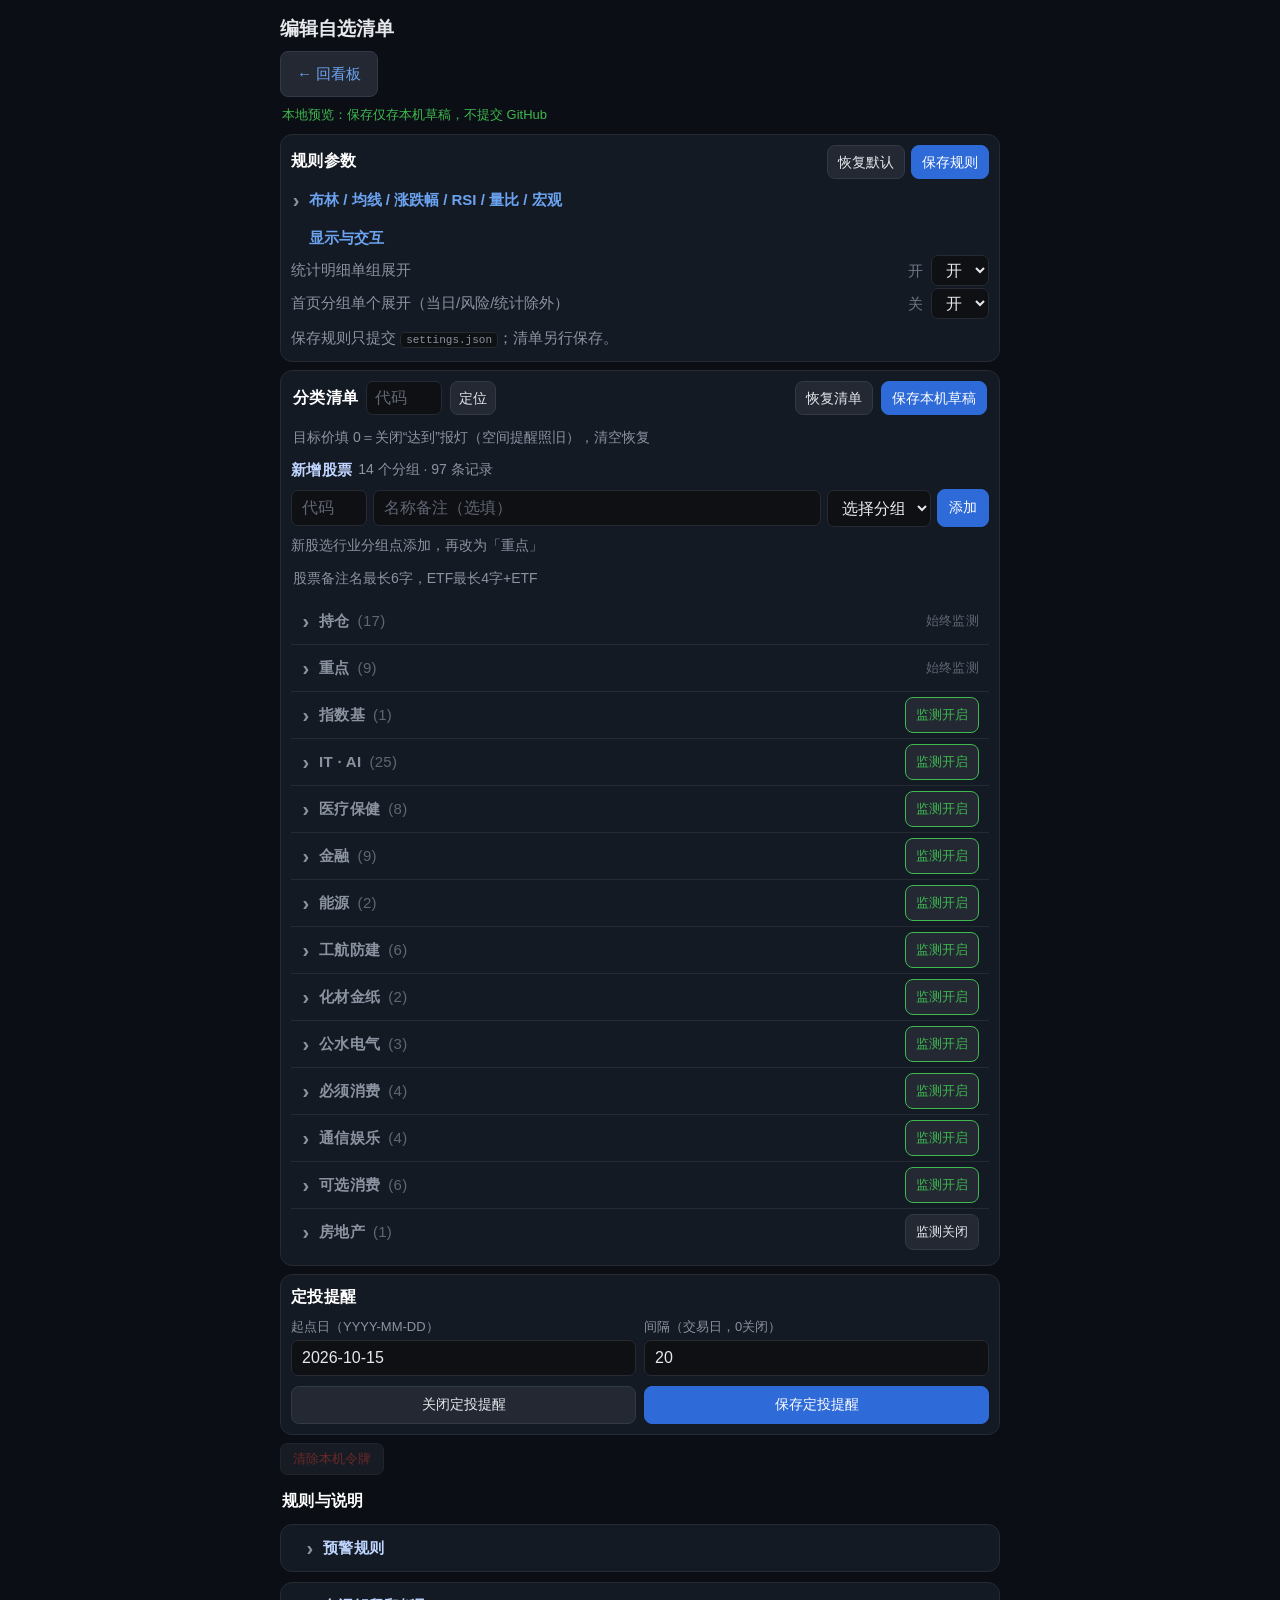
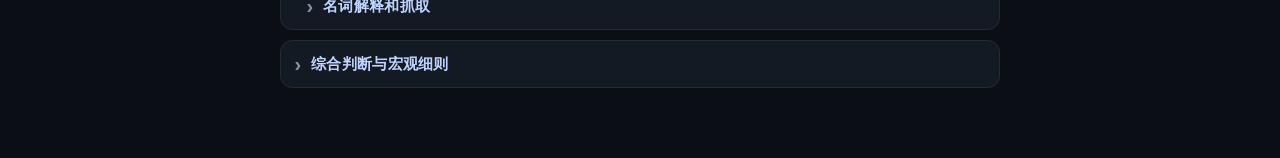
<file: edit.html>
<!DOCTYPE html>
<html lang="zh-CN">
<head>
<meta charset="utf-8">
<meta name="viewport" content="width=device-width,initial-scale=1,viewport-fit=cover">
<meta name="apple-mobile-web-app-capable" content="yes">
<meta name="theme-color" content="#0f1115">
<link rel="icon" type="image/png" sizes="32x32" href="./icons/favicon-32.png?v=3">
<link rel="icon" type="image/png" sizes="192x192" href="./icons/icon-192.png?v=3">
<link rel="apple-touch-icon" href="./icons/apple-touch-icon-180.png?v=3">
<link rel="manifest" href="./manifest.webmanifest">
<title>编辑清单 · NIX-Matrix</title>
<style>
:root{
  --bg:#0f1115; --card:#171a21; --line:#252a33; --text:#e6e8ec; --dim:#8b93a1;
  --green:#3fb950; --yellow:#d29922; --red:#f85149; --blue:#2f6bd8;
  --up:#3fb950; --down:#f85149; --purple:#b084ff; --target-high:#dc62b8;
}
*{box-sizing:border-box;-webkit-tap-highlight-color:transparent}
body{margin:0;background:var(--bg);color:var(--text);
  font:15px/1.55 -apple-system,BlinkMacSystemFont,"PingFang SC","Segoe UI",sans-serif;
  padding:env(safe-area-inset-top) 14px 60px}
.wrap{max-width:720px;margin:0 auto}
h1{font-size:19px;margin:14px 0 4px;font-weight:600}
.sub{color:var(--dim);font-size:12.5px;margin-bottom:4px;line-height:1.7}
.sub a{color:#6ba3f0;text-decoration:none}
/* 「← 回看板」原来只是一行 12px 的普通链接，手机上点不到。单独放大成一颗和页面按钮同高
   （约 37px）的可点块：字号 12→15px、加内边距，配色沿用 .sub 的链接蓝，不改文案和跳转。 */
/* 顶栏：「← 回看板」 */
.top-bar{display:flex;align-items:center;gap:8px;margin:8px 0 8px}
.sub a.back-board{display:inline-block;margin-top:0;padding:9px 16px;font-size:15px;
  background:#232833;border:1px solid #333a47;border-radius:8px}
.sub a.back-board:hover{background:#2b303c}
.card{background:var(--card);border:1px solid var(--line);border-radius:12px;
  padding:10px;margin-bottom:8px}
/* 区块标题（分类清单/规则参数/定投提醒/新增股票/规则与说明）统一：16px 白字加粗 */
h2{font-size:16px;color:#fff;font-weight:600;margin:0 0 8px;letter-spacing:.3px}
h2 span{color:#5f6672;font-weight:400}
input,select{padding:8px 10px;font-size:16px;background:#0e1014;color:var(--text);
  border:1px solid var(--line);border-radius:7px;outline:none;font-family:inherit}
input:focus,select:focus{border-color:#3d6ec4}
input[aria-invalid="true"]{border-color:var(--red)}
input::placeholder{color:#5f6672}
button{padding:9px 16px;font-size:14px;color:var(--text);background:#232833;
  border:1px solid #333a47;border-radius:8px;cursor:pointer;font-family:inherit}
button:hover{background:#2b303c}
button.primary{background:var(--blue);border-color:var(--blue);color:#fff}
button.primary:hover{background:#3a78e6}
button:disabled{opacity:.5;cursor:not-allowed}
button.danger{color:var(--red)}
.row{display:flex;gap:6px;align-items:center;flex-wrap:wrap;margin-bottom:5px}
.sym{width:104px;font-family:ui-monospace,Menlo,monospace;font-size:13px;
  padding:8px 8px;background:#0e1014;border:1px solid var(--line);border-radius:7px;
  color:#9fd3ff;overflow:hidden;text-overflow:ellipsis;white-space:nowrap}
.row input.n{flex:1;min-width:110px}
.row input.t{width:88px}
.del{padding:7px 11px;font-size:13px;color:var(--red);background:#2a1d20;
  border:1px solid #48292c;border-radius:7px}
.del:hover{background:#3a2528}
/* 2026-10-30 统一：折叠标题一律 15px、写死 46px（box-sizing 含边框），三处折叠框同高。
   「监测开关」按钮 min-height 36px 在 46px 里居中；组名 nowrap + 省略号兜底。 */
.edit-group>summary{color:var(--text);font-size:15px;list-style:none;display:flex;gap:8px;align-items:center}
.edit-group>summary::-webkit-details-marker{display:none}
.edit-group>summary{flex-wrap:wrap}
.monitor-toggle{margin-left:auto;font-size:13px;padding:8px 10px;min-height:36px;touch-action:manipulation}
.monitor-toggle[aria-checked="true"]{color:var(--green);border-color:var(--green)}
.monitor-note{font-size:12.5px;color:var(--dim);margin:4px 0 10px;line-height:1.6}
.monitor-toggle:focus-visible{outline:2px solid #6ba3f0;outline-offset:2px}
/* 设置页所有可展开项（分组、参数开关、折叠卡、规则说明）标题前统一加展开三角，展开时转 90°。 */
details.fold>summary::before,details.set>summary::before{content:'›';flex:none;width:10px;text-align:center;font-size:20px;line-height:1;color:var(--dim)}
details.fold[open]>summary::before,details.set[open]>summary::before{transform:rotate(90deg)}
details.fold>summary,details.set>summary{gap:8px}
.edit-group .move{font-size:13px;max-width:120px;padding:7px}
.edit-group .row input.n{min-width:140px}
.stock-prices{display:contents}
.group-tools{color:var(--dim);font-size:13px;gap:8px;margin:14px 2px 10px}
/* 标题栏固定一行：分类清单 + 分组/记录数在左，恢复清单/保存清单在右；提示文字不在这一行，按钮位置永远不变 */
.group-tools{flex-wrap:nowrap}
.group-tools h2{margin:0;white-space:nowrap}
.group-tools #btnReload{margin-left:auto}   /* 按钮永远靠右，提示出现/消失都不移动 */
.group-tools button{white-space:nowrap;flex:none}
/* 2026-11-24 用户：恢复默认／保存规则／恢复清单／保存清单四个按钮一样大（14px、内距 7px 10px、同一最小宽度 76px）；定位按钮同高 */
.card-head button,.group-tools button{padding:7px 10px;font-size:14px;min-width:76px;line-height:1.3}
.group-tools #btnLocate{min-width:0;padding:7px 8px}
/* 定位输入框收窄：只留 5 个大写字母（GOOGL／BRK-B）的宽度，与恢复清单／保存清单同排；16px 字号防 iOS 聚焦放大 */
.group-tools #symSearch{flex:none;width:76px;min-width:0;padding:5px 8px;height:34px}
.add-head{margin-bottom:8px}
/* 2026-11-26 用户：「新增股票」标题比原来小 1px，并跟「布林带／行情源开关」小节标题同色浅蓝。 */
.add-head h2{margin:0;font-size:15px;color:var(--head-blue,#bfd5ff)}
.add-head #groupTotal{flex:none;white-space:nowrap;font-size:14px;color:var(--dim)}
.group-note{margin:0 2px 10px}
/* 2026-11-26 用户：目标价 0 说明固定 14px；手机档 .note 的 13px 由这条更高优先级压过，两档同号。 */
.group-note .note{font-size:14px}
.group-note .dirty-text{display:block;max-width:none;margin-bottom:4px}
/* MM_RULECSS_BEGIN：由 page_assets 生成，不手改 */
:root{
  --bg:#0b0e14;
  --card:#141a24;
  --pos-num-fs:14px;  /* 2026-11-20 用户：仓位栏所有金额／涨跌额／涨跌幅与长短持仓标题「-4.7%」同号。
                          桌面 14px、手机档覆盖 16px；两处共用这一个变量，不会再各写各的导致不齐。 */
  --sym-w:102px;      /* 2026-11-26：桌面 100→102 / 手机 98→100，两档各 +2px 与代码格左内距 +2px 成对，
                         note 可见净宽（桌面 84 / 手机 90）不变；多出的 2px 从价格区 1fr 出，紫灯区不动。
                         下面历史注释里的 100／98 是这次改动之前的基线，保留作溯源。
                         代码列按用户指的「LMT 那么宽」定死：桌面 100 / 手机 98（代码+中文备注名）。
                         原来是 max-content，各行 40~121px 参差、价格区左边界跟着晃；手机档覆盖 98px。
                         2026-11-13 用户「电脑上 7 个中文字宽、手机上 6 个」：桌面 note 11.5px（单字 12px），
                         100px − 左右各 8px 内距＝84px＝精确 7 字；手机 note 14.5px（单字 15px），
                         98px − 左 6px／右 2px 内距＝90px＝精确 6 字。灰线（td.sym::after，由 --vl-x
                         按 sym 右边界算）随列宽：桌面 100px / 手机 98px；长名照旧 ellipsis。
                         19:35 用户「没让你动代码和中文名的位置啊现在贴到灯条上了」：手机左内距从 2px
                         恢复到 6px（代码/中文名离左侧 2px 灯条重新留 4px），此后左内距不再动。
                         20:51 用户「LMT 六字洛克希德马丁离右灰线还有一点距离，左移一点灰线，
                         把这个宽度空间给到紫灯区」：实测基线文字墨迹→灰线 6px，左移 4px（102→98）
                         后留 2px；同步把右内距 6→2px，note 可见宽仍 90px＝6 字完整不裁切，
                         代码/中文名的左侧位置完全不变。 */
  --tgs-w:104px;      /* 紫灯框宽度：桌面 104px；手机档覆盖 108px（2026-11-13 20:51）。
                         19:35 由 96px 往左加宽 8px 给「共识价 · N月」整组腾地方；20:51 再把代码列
                         左移灰线省下的 4px 转给紫灯区（--sym-w 102→98、--tgs-w 104→108，中间
                         minmax(0,1fr) 价格区净宽不变），四位数共识价（COST/LITE）的「10月」离框右线
                         由 4px 放宽到 7.5px。极端窄屏时 fitTgs() 会在 table 上按实测侵占量临时
                         收窄它（下限 58px），腾给价格区。 */
  --tgs-font:13px;    /* 紫灯框内三列字号（手机档覆盖 16px）。字号恒定：2026-11-13 用户明确「紫灯框里的
                          数字字号不该变小」，极端窄屏只压缩框内留白（列宽 + 左右内距），绝不缩字号。 */
  --tgs-pad-l:2px;    /* 紫灯框左右内距：fitTgs() 在窄屏把这两个归零，腾出 5px 给价格区；
                          改的是框内空白，框线（::before right:0/left:-1px）与数字位置都不受影响。 */
  --tgs-pad-r:3px;
  --px-row-h:21px;    /* 与 --row-height 同高：价格区两行和左侧「代码／中文名」两行逐行同高、同顶层内距。 */
  --px-gap:8px;       /* 下排「日涨跌幅 ↔ 周涨跌幅」的 flex 基础间距；上排现价↔涨跌额
                          已由 gap:0 + .px-amt 的 1ch 接管，手机档只覆盖变量值收紧。 */
  --px-week-gap:6px;  /* 11-17 用户「周涨跌幅和日涨跌幅拉开点距离」：只给 .px-week 的额外
                          左外距，和上面的基础间距叠成一对。单独一个变量，改这一对不会
                          连坐振／量，也不会动上排的 1ch；压缩档沿用同一个变量。 */
  --px-col-gap:12px;  /* 左块与右侧「振／量」的间距；手机档只覆盖变量值收紧。 */
  --lamp-top:8.5px;   /* 左灯条与价格区两侧灰色分隔线共用同一组上下几何（2026-11-13）：
                         竖线不再按代码墨迹动态量高（那会比灯条短一截），直接跟灯条同起同止。
                         2026-11-16 单线定稿：第一排上内距由 10px 收到 3px（手机 5px），整个第一排
                         （代码/价格/紫灯框及数字）上移 7/5px，灯条与三条竖线同步 -7/-5px
                         （桌面 15.5→8.5、手机 13→8），长度 31.5/36 不变，相对中文名墨迹位置不变。
                         这样单线下沿（行顶下 1px）到紫灯框上沿正好 5px。 */
  --lamp-h:31.5px;
  --line:#252a33;
  --text:#e6e8ec;
  --dim:#8b93a1;
  --range52-label:#adb5c1; /* 52周条两端价与下方幅度文字：2026-11-25 用户把明度从 0.59 提到 0.72（纯白=1）。
                              只管数字；灰横条 --range-track-line / --range-track 与无数据提示 --dim 一律不动。 */
  --green:#3fb950;
  --yellow:#d29922;
  --red:#f85149;
  --up:#3fb950;
  --down:#f85149;
  --blue:#2f6bd8;
  --purple:#b084ff;
  --target-high:#dc62b8;
  --signal-bg:#182131;
  --collapse-bg:var(--signal-bg);
  --signal-border:var(--frame-purple);
  --frame-w:1px;
  --head-blue:#bfd5ff;
  --head-blue-on:#8fb8f0;
  --sym-fade:rgba(var(--frame-purple-rgb),.16);     /* 个股首排底色渐变：左端 14% 标题蓝 → 72% 处 5% → 透明。
                           2026-11-16 用户指定起始浓度 20%、只铺代码区；2026-11-17 改为从代码区
                           一路铺进价格区；11-17 傍晚定稿右端在紫灯区左边界截止（见 --sym-fade-w）。随后用户「左边起始处太亮／更透明」：
                           只把起始不透明度 20% → 14%，RGB(143,184,240) 与色相一律不动，
                           是「更透明」不是换成更深的蓝；--sym-fade-mid 的 5% 也不动。
                           载体由 td.sym 换成 tr[data-symbol] 的背景，因为 td 的背景不能画到格子外；
                           背景在内容之下，文字不蒙色。固定蓝，不跟灯级变色。变量化是为了不撞
                           10-28 退役的分组标题高亮字面量（测试禁止那个串回来）。 */
  --sym-fade-mid:rgba(88,166,255,.08);
  --sym-fade-top:5px;      /* 渐变上边缘距「本行上方那条 1px 分隔线」下沿的空隙，两档统一 5px
                             （2026-11-17 用户：原来只有 1px 太贴）。只改背景的 position/size，
                             td.sym 的 padding／line-height／字号一律不动，代码文字高度位置不变。
                             定位区是默认的 padding-box（tr 有 1px border-top），所以
                             background-position:0 本变量 ＝ 行顶 +1px 线 +5px 空隙，正好是线底到渐变顶 5px；
                             别改成 border-box，那会少 1px。下边缘仍贴首排底：高度＝首排高 − 本变量，
                             首排高＝--row-pad-top + 2×--row-height（桌面 45px／手机 47px），
                             故渐变高 40／42px。11-17 上午那版「上下留白等距」的裁切变量已整条退役，
                             连变量名都不留在注释里，避免以后有人照着它改回去。 */
  --sym-fade-w:calc(100% - var(--tgs-w)); /* 渐变右端＝紫灯区左边界。background-size 里的
                                      100% 按 tr 的 padding-box 算＝整行宽，减掉第三列 --tgs-w
                                      （桌面 104 / 手机 108）正好是 td.tgs 左边缘，也就是紫灯框
                                      ::before(left:-1px) 所在那一列的起点；no-repeat，右边不再画。
                                      用同一列变量，六档视口与 fitTgs() 动态收窄的紫灯列都自动跟随；
                                      渐变末点本来就是 transparent，最右 1px 不会给框线染色。
                                      11-17 上午的行宽一半、下午再加固定 30px 两步口径都已退役，
                                      不另开变量（一组参数＝一个变量），background-size 规则行一字不动。 */
  --row-pad-top:3px;     /* 个股第一排（代码/价格/紫灯框）三格共用上内距，手机档覆盖 5px。
                           2026-11-16 单线定稿：第一排整体上移到「线→框顶 5px」；桌面 3 / 手机 5
                           是让 td.tgs 由 stretch 得 45/47px，减框顶 5px 与 bottom -1px 后
                           框高仍是桌面 41px／手机 43px，框内 5/5px 墨迹留白不变、不裁第二行数字。 */
  --lamp-red:#ff8580;
  --lamp-yellow:#f0c674;
  --frame-green:#2c8f3e;
  --frame-purple:#a371f7;      /* 框紫唯一来源；rgb 三元组给半透明场合引用，别处不许再写死 */
  --frame-purple-rgb:163,113,247;
  --frame-yellow:#f0c674;
  --frame-yellow-rgb:240,198,116;   /* 与 --frame-yellow 同色；半透明场合按 --frame-purple-rgb 的写法引用，别处不许写死 */
  --lamp-size:14px;
  --head-inset:64px;
  --row-height:21px;
  --tgt-frame-top:5px;    /* 紫灯框上下框线到数字墨迹都留 5px（2026-11-13）：只动框的 ::before 定位，
                             数字位置不变。2026-11-16 单线定稿：::after 第二条线删除，线组下沿
                             从行顶下 4px 变 1px（只剩 1px border-top）；框顶在行顶下 1px + 本变量，
                             故「线→框顶」＝本变量本身。用户要求上下各 5px，两档统一设 5px：
                             框顶随第一排内容一起上移（桌面 12→5、手机 10→5），5/5px 留白不变。 */
  --tgt-frame-bottom:-1px; /* 空心(space/high)与实心(hit)三种框共用。2026-11-16 三格下内距归零后
                             td.tgs 由 stretch 的 56→49px，框底若仍按 bottom:6px 会随 td 上移 7px、
                             裁掉第二行数字。框底要保持原来的绝对位置（行顶下 50px），bottom 需从
                             6 收进 7 → -1px（越过 td.tgs 底 1px，落进下一排 4px 留白里，不遮文字）。
                             单线定稿第一排上内距 10→3px（手机 5px），td.tgs 由 stretch 自动
                             52→45px（手机 47px），框底随 td 一起上移 7/5px，bottom 仍 -1px，
                             框高仍是桌面 41px／手机 43px，数字与上下框线的墨迹留白原样不变。 */
  --tgs-month-font:13px; /* 「· N月」这一小块的字号：19:35 用户定 14px，20:51 用户「四位数共识价里的
                           月还是压到了紫灯框，把 10月 改为 13px 灰色文字」再收 1px。两档统一，
                           不再用 calc(var(--tgs-font) - 1px) 跟着主字号联动（手机原 15px 会把
                           COST/LITE 的「10月」顶到紫框右线）。一个变量管两档，@media 里不重抄规则。 */
  --tgs-month-gap:2px; /* 分隔符「·」左右各留的等距空白（2026-11-13 19:35 用户「· 要在两个数字中间」）。
                           旧写法把「 · N月」整段塞进同一段文本：span 内的前导空格被行首折叠吞掉，
                           实测价格右缘→· 只有 2px、·→月份却有 1 个空格约 5px，所以看着贴近价格。
                           现在分隔符独立成 .target-sep，左右 margin 都用这一个变量，· 的中心严格落在
                           「共识价右缘 ↔ 月份数字左缘」的中点；压缩态在 table[data-tgs-cut] 上归零。 */
  --section-line:rgba(139,147,161,.32);
  --tgt-solid:color-mix(in srgb,var(--purple) 32%,transparent);
  --tgt-pos:#4dd0e1;
  --tgt-neg:#ff5c8d;
  --tgt-pos-on:#8eecf7;
  --tgt-neg-on:#ffa3c4;
  --orange:#ffa94d;
  --cyan:#4dd0e1;
  --positions-collapse:rgba(46,160,67,.15);
  /* 悬浮 ▲ 内部：2026-11-21 用户「有点亮了，再暗些」——把底色本身压暗一档；
     随后定稿「盖住 70%」：紫、绿两态统一 .7（原来 .55／.5），颜色盖得更满、
     底下表格字不再成片透出，但仍留 30% 半透、不是全实。外框保持分组展开那圈不变。
     再定稿「底色透明度不变、颜色再暗一些」：透明度恒 .7 一个字不动，只把两组
     三元组等比压到原来的 75%（紫 80,50,128→60,38,96；绿 20,70,30→15,53,23），
     三个通道同比例下降，所以色相不变、只是整体更沉，不靠掺黑／混白／改透明度。
     三元组在 :root 单独定义，别处不许写死；固定态保持线上原色不动。 */
  --collapse-float-purple-rgb:60,38,96;
  --collapse-float-green-rgb:15,53,23;
  --collapse-float-purple:rgba(var(--collapse-float-purple-rgb),.7);
  --collapse-float-green:rgba(var(--collapse-float-green-rgb),.7);
  --tag-bg:rgba(107,163,240,.14);
  --tag-border:rgba(107,163,240,.32);
  --quote-bg:rgba(139,147,161,.1);
  --signal-magenta:#ef8de4;
  --signal-collapse:rgba(102,134,198,.6);
  --white:#fff;
  --button-border:#4c6591;
  --list-border:#465e87;
  --stat-rule-soft:#3a4356;
  --range-track:#9fa3aa;
  --range-track-line:#495568; /* 52周价格横条：2026-11-16 与个股双线互换，取原 --stock-divider 值 */
  --count-active:#2f4f86;
  --count-red-border:rgba(248,81,73,.45);  /* 2026-11-26 用户：统计红灯数字外框改涨跌/灯条红 #f85149 的 45%；底色仍描述红 16%。 */
  --count-yellow-border:rgba(240,198,116,.45);
  --count-red-bg:rgba(255,133,128,.16);
  --count-yellow-bg:rgba(240,198,116,.16);
  --count-gray-bg:rgba(201,209,217,.14);
  --count-gray-border:rgba(201,209,217,.45);
  --quiet-border:#2b3546;
  --quiet-bg:#12161f;
  --range-marker-border:#efd9ff;
  --range-marker-fill:#713caf;
  --link-blue:#6ba3f0;
  --footer-link:#8ab4f8;
  --warning-bg:rgba(210,153,34,.12);
  --warning-border:rgba(210,153,34,.35);
  --button-bg:#232833;
  --control-border:#333a47;
  --zone-bg:rgba(255,255,255,.022);
  --quiet-rule:#46525f;
  --status-idle:#4b5563;
  --status-busy-halo:rgba(210,153,34,.18);
  --status-ok-halo:rgba(63,185,80,.18);
  --status-bad-halo:rgba(248,81,73,.18);
  --stock-divider:#495568;
  --stock-pair-line:#6c7484; /* 个股分隔线（11-16 末改回单线 1px；变量名沿用双线时期，不连带改测试）：
                         2026-11-16 先定 HSL 明度 42%（#606876，实得 41.96%），
                         随后用户「分隔线的 HSL 亮度增加 5%」→ 名义 47%（实得 47.06%，比旧色
                         +5.10 个百分点）。做法：取 #606876 的 H218.18°/S10.28% 不动，只把 L 设成
                         47% 反算 RGB 再取整 → #6c7484（108,116,132）；整数 RGB 量化后 H220°/S10%，
                         色相偏 1.8° 肉眼不可辨。独立变量，不连坐 --dim 数字色、--stock-divider
                         设置页行线与 --range-track-line 52 周横条。 */
  --cost-row-bg:rgba(143,184,240,.07);
  --pnl-loss-bg:rgba(248,81,73,.12);
  --pnl-gain-bg:rgba(63,185,80,.12);
  --rules-border:#6b7689;
  --rules-cell-border:#5a6478;
  --rules-group-border:#6f7b91;
  --rules-category-bg:rgba(143,184,240,.04);
  --rsi-up:#3ec9d6;
  --rsi-down:#e061c9;
  --rules-red-bg:rgba(248,81,73,.16);
  --rules-yellow-bg:rgba(210,153,34,.16);
  --rules-gray-bg:rgba(173,181,194,.24);
  --rules-fold-bg:rgba(173,181,194,.09);
  --rules-strong:#e6edf3;
  --rules-copy:#dce1e9;
  --rules-muted:#adb5c2;
  --stock-flash:#2b3f63;
  --status-font-size:13.5px
}
.nav-orange{color:var(--orange)}
.nav-cyan{color:var(--cyan)}
#fedRules>summary,#fedGlossary>summary,details.card:has(>.rules-body)>summary{cursor:pointer;padding:9px 12px;color:var(--head-blue);font-size:13px;font-weight:600;touch-action:manipulation}
#fedRules[open]>summary,#fedGlossary[open]>summary,details.card[open]:has(>.rules-body)>summary{border-bottom:1px solid var(--line)}
#fedRules>summary:focus-visible,#fedGlossary>summary:focus-visible,details.card:has(>.rules-body)>summary:focus-visible{outline:2px solid var(--head-blue-on);outline-offset:-2px}
/* 2026-11-26 用户：报灯表要 14px、上下紧凑，整页更轻量。
   字号只动报灯表（#rules-lamp-table 14px）；说明正文保持原本 15px，未授权不得改。
   规则参数卡的灰字 16px 是 11/25 老花眼要求，单独写在 edit.html，不在此块。
   轻量靠间距：区内上下 8/12→6/8、分节 16→12、h4 6/8→4/6、h5 12/4→8/3、p 4→3。 */
.card .rules-body{padding:6px 12px 8px;color:var(--dim);font-size:15px;line-height:1.65;overflow-wrap:anywhere}
.card .rules-body section+section{margin-top:12px;padding-top:3px;border-top:1px solid var(--line)}
.card .rules-body h4{margin:4px 0 6px;color:var(--head-blue);font-size:inherit;font-weight:600}
.card .rules-body h5{margin:8px 0 3px;color:var(--text);font-size:inherit;font-weight:600}
.card .rules-body p{margin:3px 0;color:var(--dim);font-size:inherit;line-height:1.65}
.card .rules-body .rule-group{color:var(--head-blue-on)}
.card .rules-body a{color:var(--head-blue-on);text-underline-offset:3px}
.card .rules-body a:focus-visible{outline:2px solid var(--head-blue-on);outline-offset:2px}
.card .rules-body .lamp-red{color:var(--lamp-red);font-weight:600}
.card .rules-body .lamp-yellow{color:var(--lamp-yellow);font-weight:600}
.card .rules-body .lamp-purple{color:var(--purple);font-weight:600}
.card .rules-body .tone-target-high{color:var(--target-high);font-weight:600}
.card .rules-body .rule-table{table-layout:fixed;margin:5px 0 8px;border:1px solid var(--rules-border);font-size:inherit;width:100%;-webkit-text-size-adjust:100%;text-size-adjust:100%}
/* 14px×1.2＝16.8px 行盒（原 12px×1.65＝19.8px）；所有规则表共用一套：单元格上下 6→3px、
   行盒 19.8→16.8px、表外距 8/12→5/8px。列宽/分类竖排列宽不变，只压上下留白。 */
.card .rules-body .rule-table th,.card .rules-body .rule-table td{padding:3px 7px;border:1px solid var(--rules-cell-border);text-align:left;vertical-align:top;font-size:inherit;line-height:16.8px;overflow-wrap:anywhere}
.card .rules-body .rule-table thead th{color:var(--text);font-weight:600;background:var(--cost-row-bg);border-bottom:1px solid var(--rules-border)}
/* 报灯表整表 14px：th/td 的 font-size:inherit 继承它；说明正文保持原本 15px，不随设置改动。 */
#rules-lamp-table{font-size:14px;margin-left:-16px;margin-right:-16px;width:calc(100% + 32px);border:0;border-collapse:collapse}
/* 报灯表只留横向细线：不再有外框和逐格竖框，分组末行用较亮的同宽细线分段。 */
.card .rules-body #rules-lamp-table th,.card .rules-body #rules-lamp-table td{text-align:center;border:0;border-bottom:1px solid var(--rules-cell-border)}
.card .rules-body #rules-lamp-table .rule-reverse{color:var(--dim)}
.card .rules-body .rule-table col.cat-col{width:18px}
.card .rules-body .rule-table col.col-cond{width:40%}
.card .rules-body .rule-table th.cat-col{width:18px;min-width:18px;max-width:18px;padding:3px 0;line-height:13.2px;font-size:inherit;letter-spacing:1px;white-space:nowrap;overflow:hidden;text-align:center;vertical-align:middle;background:var(--rules-category-bg);writing-mode:vertical-rl;-webkit-writing-mode:vertical-rl;text-orientation:upright;-webkit-text-orientation:upright}
.card .rules-body .ar-band-up{color:var(--green)}
.card .rules-body .ar-band-down{color:var(--red)}
.card .rules-body .ar-rsi-up{color:var(--rsi-up)}
.card .rules-body .ar-rsi-down{color:var(--rsi-down)}
#rules-lamp-table tbody td:first-of-type .ar-band-up,
#rules-lamp-table tbody td:first-of-type .ar-band-down,
#rules-lamp-table tbody td:first-of-type .ar-rsi-up,
#rules-lamp-table tbody td:first-of-type .ar-rsi-down{color:var(--white)}
.arrow-rsi-up,.arrow-rsi-down{color:inherit;font-size:1.15em;line-height:1}
.grp-arrow{font-weight:700}
.stk .sig .arrow-band-up,.stk .sig .arrow-rsi-up,
#signalCounts .arrow-band-up,#signalCounts .arrow-rsi-up{color:var(--up)}
.stk .sig .arrow-band-down,.stk .sig .arrow-rsi-down,
#signalCounts .arrow-band-down,#signalCounts .arrow-rsi-down{color:var(--down)}
.card .rules-body .rule-table .ar-band-up,.card .rules-body .rule-table .ar-band-down,
.card .rules-body .rule-table .ar-rsi-up,.card .rules-body .rule-table .ar-rsi-down{font-weight:700}
.card .rules-body #rules-lamp-table tr.rule-group-end>th,.card .rules-body #rules-lamp-table tr.rule-group-end>td{border-bottom:1px solid var(--rules-group-border)}
.card .rules-body .rule-table td.cell-red{background:var(--rules-red-bg);text-align:center}
.card .rules-body .rule-table td.cell-yellow{background:var(--rules-yellow-bg);text-align:center}
.card .rules-body .rule-table td.cell-gray{background:var(--rules-gray-bg);text-align:center}
.card .rules-body .rule-table td.cell-gray-fold{background:var(--rules-fold-bg);text-align:center}
.card .rules-body #rules-lamp-table thead th.col-cond{color:var(--white)}
.card .rules-body #rules-lamp-table tbody td:first-of-type{color:var(--rules-strong)}
.card .rules-body [id],#fedRules,#fedGlossary{scroll-margin-top:14px}
.card .rules-body .rule-anchor{display:block;height:0}
@media(max-width:600px){.card .rules-body{padding:6px 8px 8px}.card .rules-body .rule-table th,.card .rules-body .rule-table td{padding:3px 4px}#rules-lamp-table{margin-left:-20px;margin-right:-20px;width:calc(100% + 40px)}.card .rules-body .rule-table col.col-cond{width:auto}#rules-lamp-table col[span]{width:86px}#rules-lamp-table td.cell-gray-fold{white-space:nowrap}.card .rules-body .rule-table th.cat-col{line-height:12.1px}}
#signalRulesBody .rule-entry,#glossaryRulesBody .glossary-entry{border-radius:5px;scroll-margin-top:44px;padding:0 8px;margin:0 -8px;transition:background-color .2s,box-shadow .2s}
#signalRulesBody .rule-original{white-space:pre-wrap;overflow-wrap:anywhere}
#signalRulesBody p.rule-original{margin:1px 0;line-height:1.5;color:var(--rules-copy)}
#signalRulesBody h5.rule-original,#signalRulesBody .rule-layout-heading,#glossaryRulesBody h5{margin:10px 0 3px}
#signalRulesBody .rule-layout-scope{margin:1px 0;line-height:1.5;color:var(--rules-copy)}
#signalRulesBody h4.rule-original{margin:12px 0 5px}
#signalRulesBody section:first-of-type h4.rule-original{margin-top:6px}
/* 2026-11-26 用户要求：设置页不再自绘方向箭头，术语只留纯文字，不再插入 SVG。 */
#signalRulesBody .nav-gray{color:var(--rules-muted)}
#glossaryRulesBody h4{text-align:center}
#glossaryRulesBody h5{color:var(--head-blue-on)}
#glossaryRulesBody p{margin:2px 0;line-height:1.5;color:var(--rules-copy)}
#glossaryRulesBody .rule-table{margin:4px 0 6px}
#glossaryRulesBody .rule-table th,#glossaryRulesBody .rule-table td{line-height:1.5}
#glossary-chg-table thead th:nth-child(2),#glossary-amp-table thead th:nth-child(2){color:var(--lamp-yellow)}
#glossary-chg-table thead th:nth-child(3),#glossary-amp-table thead th:nth-child(3){color:var(--lamp-red)}
#glossary-vol-table thead th:nth-child(2){color:var(--lamp-red)}
#glossary-vol-table thead th:nth-child(3){color:var(--lamp-yellow)}
#glossary-chg-table td,#glossary-vol-table td{font-variant-numeric:tabular-nums;white-space:nowrap}
/* MM_RULECSS_END */
/* 每只股票一排：列标题 + 一行（代码纯文字不可改 / 备注 / 各价位 / 分组 / 删除）。
   列宽只由 --price-fields 决定（持仓3、重点2、其余1），列标题与每行共用同一组轨道，不再有空格子。
   手机内宽约412px：44 代码 + 100 备注（固定，刚好7个中文字13px=91px+内边距）+ 价位各占剩余均分（持仓3列约54px，重点2列约83px，其余1列）+ 56 分组 + 26 删除；字号不小于13px。 */
.edit-group .stock-head,.edit-group .stock-row{display:grid;grid-template-columns:54px 100px repeat(var(--price-fields),minmax(0,1fr)) 56px 26px;column-gap:4px;align-items:center;margin:0}
.edit-group .stock-head{padding:2px 0 4px;font-size:13px;line-height:1.4;color:var(--dim)}
.edit-group .stock-head>span{min-width:0;overflow:hidden;white-space:nowrap;padding-left:5px}
.edit-group .stock-head>span:first-child{padding-left:0}
.edit-group .stock-row{padding:4px 0}
.edit-group .stock-row~.stock-row{border-top:1px solid var(--stock-divider)}
.edit-group .stock-row>.sym.etf{color:var(--link-blue,#6ba3f0)}   /* ETF只靠蓝色代码区分，不再单独分区；股票白字 */
/* 股票代码与首页同款：页面无衬线字体（不再用等宽字体，等宽显得细长）、加粗600；字号比原来大1px，行距保持原21.7px */
.edit-group .stock-row>.sym{width:auto;min-width:0;padding:0;border:0;border-radius:0;background:none;color:var(--text);font-family:inherit;font-weight:600;font-size:15px;line-height:21.7px;overflow:hidden;text-overflow:ellipsis}
.edit-group .stock-row>input.n,.edit-group .stock-row input.t{min-width:0;width:100%;padding:6px 3px 6px 4px;font-size:13px}
.edit-group .stock-row>.move{min-width:0;max-width:none;width:100%;padding:6px 1px;font-size:13px}
.edit-group .stock-row>.del{width:26px;min-height:34px;padding:0;font-size:15px;line-height:1}
@media(min-width:601px){
/* 601px 时行内宽约532px：64 代码 + 108 备注 + 价位各≥56 + 96 分组 + 28 删除 + 间距，最窄也放得下；更宽时价位列均分余量。 */
.edit-group .stock-head,.edit-group .stock-row{grid-template-columns:64px 108px repeat(var(--price-fields),minmax(56px,1fr)) 96px 28px;column-gap:6px}
.edit-group .stock-row>input.n,.edit-group .stock-row input.t{padding:6px 4px}
.edit-group .stock-row>.del{width:28px}
}
@media(max-width:600px){
body{padding-left:5px;padding-right:5px}
details.fold.edit-group{padding:0 8px}
}
/* 统一新增入口：只选分组，价位添加后在对应行里填。 */
.add-entry .add-row{display:grid;grid-template-columns:76px minmax(0,1fr) 104px 52px;gap:6px;align-items:center}
.add-entry input,.add-entry select{min-width:0;width:100%}
.add-entry button{padding:9px 0}
.edit-group summary:focus-visible{outline:2px solid #6ba3f0;outline-offset:2px}
.empty{color:#5f6672;font-size:13px;padding:3px 0 8px}
/* 消息区排在「← 回看板」按钮下面：原来是 min-height 22 + 下外距 12，加上 .sub 的下外距，
   按钮到「规则参数」卡之间空 46px；这里收成 20 + 4，配合 .sub 的 4px 共 28px，
   min-height 仍留得下一行 13px/1.6 的提示文字（约 21px），出现提示不会明显顶开版面。 */
#msg{font-size:13px;margin:0 2px 8px;line-height:1.6}
#msg:empty{display:none}
#msg.ok{color:var(--green)} #msg.err{color:var(--red)} #msg.busy{color:var(--dim)}
/* 「有未保存的改动」提示跟在分类清单标题栏、紧挨「保存清单」按钮 */
/* 「有未保存的改动」提示紧跟在「分类清单」标题后面，字号加大；过长时省略号截断，不挤按钮 */
.dirty-text{flex:0 1 auto;min-width:0;max-width:60%;font-size:15px;color:var(--yellow);white-space:nowrap;overflow:hidden;text-overflow:ellipsis}
.dirty-text:empty{display:none}
.hide{display:none}
.note{color:var(--dim);font-size:12.5px;line-height:1.75;margin:6px 0 0}
.note b{color:var(--text);font-weight:500}
kbd{background:#0e1014;border:1px solid var(--line);border-radius:4px;
  padding:1px 5px;font-size:11px;font-family:ui-monospace,Menlo,monospace}
.setgrid{display:grid;grid-template-columns:1fr;gap:5px}
.setrow{display:flex;gap:8px;align-items:center}
/* 规则参数卡灰字：2026-11-25 曾按老花眼放大到 16px，2026-11-26 用户定为统一 15px
   （参数名、默认值数字、开关名、卡底注、未保存提示都在内）；输入框白字仍 16px。
   行高原为 13px×1.4≈18.2px，这里写死 18px，字号调整后单行／换行两种行距都不变。 */
.setrow label{flex:1;font-size:15px;color:var(--dim);line-height:18px}
.setrow input{width:96px;text-align:right;font-variant-numeric:tabular-nums}
.setrow .def{flex:none;min-width:36px;text-align:right;font-size:15px;color:#6f7785;font-variant-numeric:tabular-nums}
/* 2026-11-20 曾给规则区说明／两条开关标签等四处灰字各 +1px；现在整卡灰字一律 15px，
   不再留 13/13.5/14/16 的零碎档位，开关标签随 .setrow label 同号。 */
.note.tip-up{font-size:15px}
/* 2026-11-26 用户：清单区这两句提示固定 14px，不跟规则参数卡的 15px 走。 */
.add-entry .note.tip-up,.list-frame .list-name-note{font-size:14px}
details.set{margin-top:4px}
details.set summary{font-size:15px;color:#6ba3f0;font-weight:600;cursor:pointer;padding:4px 0;outline:none}
details.set[open] summary{margin-bottom:8px}
/* 参数分类标题（布林带/个股/宏观/行情源开关）：原来 12px 深灰几乎看不见，改 14px 加粗浅蓝，与卡片标题同色系 */
.setsec{font-size:14px;font-weight:600;color:var(--head-blue,#bfd5ff);margin:8px 0 2px;letter-spacing:.4px}
/* 分类标题右侧接一条分隔线，延伸到行尾 */
.setsec{display:flex;align-items:center;gap:10px}
.setsec::after{content:"";flex:1;height:1px;background:rgba(139,147,161,.4)}
details.fold{background:var(--card);border:1px solid var(--line);border-radius:12px;
  padding:0 12px;margin-bottom:10px}
details.fold>summary{font-size:15px;color:var(--dim);font-weight:600;cursor:pointer;
  padding:0;outline:none;letter-spacing:.3px}
details.fold[open]>summary{border-bottom:1px solid var(--line);
  margin-bottom:8px}
details.fold>summary span{color:#5f6672;font-weight:400}
.card>details.fold{background:none;border:none;border-radius:0;padding:0;margin-bottom:0}
/* 2026-11-26 用户：分类清单整块（标题栏／提示／新增股票／各分组）共用一个底色框；
   定投提醒是框外单独一张卡。里面不再各自套框，分组之间只留一条细分隔线。 */
.list-frame{padding:10px}
.list-frame>.group-tools{margin:0 2px 10px}
.list-frame>.group-note{margin:0 2px 8px}
.list-frame>.add-entry{background:none;border:0;border-radius:0;padding:0;margin:0 0 8px}
.list-frame .list-name-note{margin:0 2px 8px}
.list-frame #groupEditor>details.fold{background:none;border:0;border-radius:0;padding:0 8px;margin:0}
.list-frame #groupEditor>details.fold+details.fold{border-top:1px solid var(--line)}
.list-frame #groupEditor>details.fold>summary{padding:0 2px}
/* 手机上折叠标题同样 15px、46px 高（统一写在下面的总块里，这里不再单独覆盖）。 */
details.fold .pane{padding-bottom:6px}
.pager{display:flex;gap:8px;align-items:center;flex-wrap:wrap;
  font-size:12.5px;color:var(--dim);padding:6px 0 4px}
.pager button{padding:5px 11px;font-size:13px}
.pager .pg{font-variant-numeric:tabular-nums}
.subsec{font-size:12px;color:#5f6672;margin:9px 0 3px;letter-spacing:.4px;
  border-top:1px dashed var(--line);padding-top:8px}
/* ===== 2026-10-30 设置页版面统一（一次性总块，放在最后压过上面所有同权重规则）=====
   1) 字号：折叠标题一律 15px；小节标题 h2 14px；设置项 label 13px；分节小字 12px；
      说明文字 12.5px；按钮统一 13px（主按钮保持 14px）。
   2) 折叠列表高度：所有折叠标题写死 46px（含边框），编辑分组 / 定投 / 规则三处同高，
      指示箭头与内容垂直居中；展开态只加一条底线，高度不变。
   3) 间距：卡片与折叠框外距 14 → 10px、行距与网格间隙同步收窄。 */
details.fold>summary,.edit-group>summary{box-sizing:border-box;height:46px;
  padding-top:0;padding-bottom:0;display:flex;align-items:center;flex-wrap:nowrap}
details.fold[open]>summary{padding-bottom:0}
#fedRules>summary,#fedGlossary>summary,details.card:has(>.rules-body)>summary{
  box-sizing:border-box;height:46px;padding-top:0;padding-bottom:0;display:flex;
  align-items:center;font-size:15px}
/* 卡片内的参数展开开关（布林 / 均线 / …）：2026-10-30 二次调整——它和同卡的「显示与交互」
   是并列的同级开关，文字同样 15px、同样蓝色，高度也一起并到卡片级的 46px（原 36px）。 */
details.set>summary{box-sizing:border-box;height:46px;display:flex;align-items:center;
  padding-top:0;padding-bottom:0}
/* 「综合判断与宏观细则」注入时已拆掉模板自带的 section 卡壳、并补上 fold 卡类（见页尾脚本），
   高度/字号随上面的 fold 总块走；这里只补标题颜色，与「预警规则」「名词解释」一致。
   id 全页唯一，直接用 id 选择器。 */
#marketRiskRules>summary{color:var(--head-blue,#bfd5ff)}
#marketRiskRules[open]{padding-bottom:8px}
/* 令牌两个按钮同排不换行，字号按普通按钮 14px；生成的链接 13px。 */
.token-tools{margin:8px 0 0}
.token-tools button{white-space:nowrap}
.token-tools button.danger{padding:6px 12px;font-size:13px;border-radius:7px}
/* 红色文字在深色按钮底上对比不足：「清除本机令牌」改用浅红 --lamp-red */
button.danger{color:#c9433d;font-weight:500}   /* 底色/边框沿用普通灰色按钮，只把字改成暗红 */
/* 「显示与交互」与「布林 / 均线…」同级：同款蓝色 15px 加粗标题，不再包一层卡片框（不折叠，所以没有三角） */
.set-block{margin-top:4px}
.set-title{box-sizing:border-box;height:34px;display:flex;align-items:center;padding-left:18px;font-size:15px;font-weight:600;color:#6ba3f0}
/* 定投提醒：两排放下——第一排起点日与间隔各占一半，第二排两个按钮等宽 */
.dca-grid,.dca-actions{display:grid;grid-template-columns:1fr 1fr;gap:8px}
.dca-actions{margin-top:10px}
.dca-grid .field label{display:block;font-size:13px;color:var(--dim);line-height:1.4;margin-bottom:4px}
.dca-grid .field input{width:100%;text-align:left}
.dca-actions button{width:100%;padding:9px 4px;white-space:nowrap}
/* 搜索定位：输入框占满，命中的行短暂高亮 */
/* 按钮顺序统一：取消/恢复/关闭类在左，保存/确认类在右（与首页编辑「取消｜保存」一致）。
   「规则参数」标题栏：标题在左，恢复默认｜保存规则在右；未保存提示紧跟在标题栏下一行 */
.card-head{margin-bottom:2px}
.card-head h2{margin:0 auto 0 0}
.dirty-note:empty{display:none}
/* 双类选择器压过手机档 .note 的 13px：规则卡「有未保存的改动」也跟灰字同号 15px。 */
.note.dirty-note{display:block;margin:0 0 4px;font-size:15px}
.edit-group .stock-row.hit{background:rgba(107,163,240,.2);box-shadow:0 0 0 2px rgba(107,163,240,.35);border-radius:6px}
/* 「规则参数」卡：原来每个开关行固定 46px、设置行间距 5px+输入框上下 8px，文字之间空得过大；
   开关行收成 34px，设置行输入框上下 5px、行距 2px，小节标题与按钮行间距同步收紧。 */
#setToggle>summary{height:34px}
details.set[open]>summary{margin-bottom:2px}
.setgrid{gap:2px}
.setrow input,.setrow select{padding-top:5px;padding-bottom:5px}
.setsec{margin:6px 0 0}
#btnSaveRules{margin-top:0}
/* 手机设置页：其余灰字不小于「监测开启」按钮的 13px；
   规则参数卡的灰字统一 15px 由上面单条规则管（.note.tip-up 优先级更高），这里不再覆盖。 */
@media(max-width:600px){
.sub,.sub a,.note,.monitor-note,.pager,.subsec,kbd{font-size:13px}
#marketRiskRules h5{font-size:15px}
}
</style>
</head>
<body>
<div class="wrap">
<h1>编辑自选清单</h1>
<div class="sub top-bar">
  <a class="back-board" href="./index.html">← 回看板</a>
</div>

<div id="msg"></div>

<div class="card" id="authCard">
  <h2>第 1 步 · 贴一次 GitHub 令牌</h2>
  <div class="row">
    <input id="tok" type="password" placeholder="github_pat_... 或 ghp_..." style="flex:1;min-width:180px">
    <button class="primary" id="btnTok">保存并开始</button>
  </div>
  <p class="note">
    令牌保存在<b>这台设备的浏览器</b>，仅用于向 GitHub API 认证；本仓库的清单和看板是公开的，<b>无令牌也能查看</b>。<br>
    没有令牌？去 <a href="https://github.com/settings/personal-access-tokens" target="_blank" style="color:#6ba3f0">GitHub → Settings → Developer settings → Fine-grained tokens</a>，
    新建一个只管 <kbd>market-monitor</kbd> 这一个仓库的令牌，选择 <b>Contents: Read and write</b>（编辑保存）和 <b>Actions: Read and write</b>（立即重跑）。有效期按需要设置，不要分享令牌。
  </p>
  <div class="row" style="margin-top:12px">
    <button id="btnSkip">不想用令牌，改成手动复制模式</button>
    <span style="font-size:13px;color:var(--dim)">功能一样，最后一步自己粘一下</span>
  </div>
</div>

<div class="card hide" id="manualCard">
  <h2>手动模式 · 复制下面的内容 <span>（令牌模式不需要这一步）</span></h2>
  <div class="row">
    <button id="btnBack">回到令牌模式</button>
    <a href="https://github.com/nixhuang/market-monitor/edit/main/holdings.json" target="_blank"><button>打开 GitHub 编辑页</button></a>
    <button class="primary" id="btnCopy">复制 JSON</button>
  </div>
  <textarea id="jsonOut" spellcheck="false"
    style="width:100%;height:220px;margin-top:10px;padding:10px;font-size:13px;line-height:1.5;
    font-family:ui-monospace,Menlo,monospace;background:#0e1014;color:#9fd3ff;
    border:1px solid var(--line);border-radius:8px;resize:vertical"></textarea>
  <p class="note">粘贴进去后点页面最下方的 <b>Commit changes</b>，会触发自动重跑；排队、生成和 Pages 发布可能需要等待，可刷新公开状态查看。手动复制没有本页提交回执，不能自动验证该次提交。</p>
</div>

<div id="main" class="hide">

  <div class="card">
    <div class="row card-head">
      <h2>规则参数</h2>
      <button id="btnResetRules">恢复默认</button>
      <button class="primary" id="btnSaveRules">保存规则</button>
    </div>
    <span class="note dirty-note" id="rulesDirty" role="status" aria-live="polite"></span>
    <details class="set" id="setToggle">
      <summary>布林 / 均线 / 涨跌幅 / RSI / 量比 / 宏观</summary>
      <div class="setsec">布林带</div>
      <div class="setgrid">
        <div class="setrow"><label>均线周期（天）</label><input id="set_boll_n" inputmode="numeric"></div>
        <div class="setrow"><label>标准差倍数</label><input id="set_boll_k" inputmode="decimal"></div>
        <div class="setrow"><label>贴轨距离（%，固定兜底）</label><input id="set_boll_near_pct" inputmode="decimal"></div>
        <div class="setrow"><label>自适应贴轨比例（%，0关闭）</label><input id="set_boll_near_band_pct" inputmode="decimal"></div>
      </div>
      <div class="setsec">趋势均线穿越</div>
      <div class="setgrid">
        <div class="setrow"><label for="set_ma_short">短均线（交易日，0关闭）</label><input id="set_ma_short" type="number" min="0" max="250" step="1" inputmode="numeric"></div>
        <div class="setrow"><label for="set_ma_long">长均线（交易日，0关闭）</label><input id="set_ma_long" type="number" min="0" max="250" step="1" inputmode="numeric"></div>
      </div>
      <div class="setsec">个股</div>
      <div class="setgrid">
        <div class="setrow"><label>涨跌幅红线（%）</label><input id="set_chg_red" inputmode="decimal"></div>
        <div class="setrow"><label>涨跌幅黄线（%）</label><input id="set_chg_yellow" inputmode="decimal"></div>
        <div class="setrow"><label>RSI 超买线</label><input id="set_rsi_high" inputmode="numeric"></div>
        <div class="setrow"><label>RSI 超卖线（1条）</label><input id="set_rsi_low1" inputmode="numeric"></div>
        <div class="setrow"><label>RSI 超卖线（2条）</label><input id="set_rsi_low2" inputmode="numeric"></div>
        <div class="setrow"><label>RSI 超卖线（3条）</label><input id="set_rsi_low" inputmode="numeric"></div>
        <div class="setrow"><label>52周低点距离（%）</label><input id="set_near_52w_low_pct" inputmode="decimal"></div>
        <div class="setrow"><label>加仓价距离（%）</label><input id="set_trigger_gap_pct" inputmode="decimal"></div>
        <div class="setrow"><label>减仓价距离（%）</label><input id="set_reduce_gap_pct" inputmode="decimal"></div>
        <div class="setrow"><label>目标价距离（±%）</label><input id="set_target_gap_pct" inputmode="decimal"></div>
        <div class="setrow"><label>量比黄线（倍）</label><input id="set_vol_ratio" inputmode="decimal"></div>
        <div class="setrow"><label>量比红线（倍）</label><input id="set_vol_ratio_red" inputmode="decimal"></div>
        <div class="setrow"><label>自适应量比黄参数（k，0关闭）</label><input id="set_vol_ratio_z" inputmode="decimal"></div>
        <div class="setrow"><label>自适应量比红参数（k，0关闭）</label><input id="set_vol_ratio_red_z" inputmode="decimal"></div>
      </div>
      <div class="setsec">宏观</div>
      <div class="setgrid">
        <div class="setrow"><label>垃圾债利差黄线（bp）</label><input id="set_hy_green" inputmode="numeric"></div>
        <div class="setrow"><label>垃圾债利差红线（bp）</label><input id="set_hy_red" inputmode="numeric"></div>
        <div class="setrow"><label>VIX 绿线</label><input id="set_vix_green" inputmode="numeric"></div>
        <div class="setrow"><label>VIX 黄线</label><input id="set_vix_yellow" inputmode="numeric"></div>
        <div class="setrow"><label>VIX 红线</label><input id="set_vix_red" inputmode="numeric"></div>
      </div>
      <div class="setsec">行情源开关</div>
      <div class="setgrid">
        <div class="setrow"><label>Nasdaq 盘中价</label>
          <select id="set_use_realtime"><option value="1">开</option><option value="0">关</option></select></div>
      </div>
    </details>
    <div class="set-block" id="displayCard">
      <div class="set-title">显示与交互</div>
      <div class="setgrid">
        <div class="setrow"><label class="tip-up">统计明细单组展开</label>
          <select id="set_signal_single_open"><option value="1">开</option><option value="0">关</option></select></div>
        <div class="setrow"><label class="tip-up">首页分组单个展开（当日/风险/统计除外）</label>
          <select id="set_group_single_open"><option value="1">开</option><option value="0">关</option></select></div>
      </div>
    </div>

    <p class="note tip-up">
      保存规则只提交 <kbd>settings.json</kbd>；清单另行保存。
      <textarea id="rulesOut" spellcheck="false" class="hide"
        style="width:100%;height:160px;margin-top:10px;padding:10px;font-size:13px;
        font-family:ui-monospace,Menlo,monospace;background:#0e1014;color:#9fd3ff;
        border:1px solid var(--line);border-radius:8px;resize:vertical"></textarea>
    </p>
  </div>

  <div class="card list-frame" id="listFrame">
  <div class="row group-tools">
    <h2>分类清单</h2>
    <input id="symSearch" type="search" placeholder="代码" aria-label="搜索股票代码，定位所在分组" autocapitalize="characters" autocomplete="off" enterkeyhint="search" maxlength="5">
    <button id="btnLocate">定位</button>
    <button id="btnReload">恢复清单</button><button class="primary" id="btnSave">保存清单</button>
  </div>
  <div class="group-note">
    <span class="dirty-text" id="dirty" role="status" aria-live="polite"></span>
    <p class="note">目标价填 0＝关闭“达到”报灯（空间提醒照旧），清空恢复</p>
  </div>
  <div class="add-entry" id="addEntry">
    <div class="row add-head"><h2>新增股票</h2><span id="groupTotal"></span></div>
    <div class="add-row">
      <input class="s" id="newSym" placeholder="代码" aria-label="股票代码" autocapitalize="characters" disabled>
      <input class="n" id="newNote" placeholder="名称备注（选填）" aria-label="名称备注（选填）" disabled>
      <select class="move" id="newMove" aria-label="新增到分组（新增持仓股请到首页编辑）" disabled></select>
      <button class="primary" id="btnAddSym" disabled>添加</button>
    </div>
    <p class="note tip-up">新股选行业分组点添加，再改为「重点」</p>
  </div>
  <p class="note tip-up list-name-note">股票备注名最长6字，ETF最长4字+ETF</p>
  <fieldset id="groupEditor" disabled style="border:0;padding:0;margin:0;min-width:0"></fieldset>
  </div>

  <div class="card" id="dcaCard">
    <h2>定投提醒</h2>
    <div class="dca-grid">
      <div class="field"><label for="set_dca_start">起点日（YYYY-MM-DD）</label>
        <input id="set_dca_start" placeholder="2026-10-01"></div>
      <div class="field"><label for="set_dca_every">间隔（交易日，0关闭）</label>
        <input id="set_dca_every" inputmode="numeric" placeholder="5"></div>
    </div>
    <div class="dca-actions">
      <button id="btnClearDca">关闭定投提醒</button>
      <button class="primary" id="btnSaveDca">保存定投提醒</button>
    </div>
  </div>

  <div class="row token-tools">
    <button id="btnWipe" class="danger">清除本机令牌</button>
  </div>

  <div class="group-tools" id="rulesTools"><h2>规则与说明</h2></div>
  <div id="rulesHost"><p class="note">正在读取最近一次构建的规则说明…</p></div>

</div>
</div>

<script src="./run-status.js?v=dca4cf2cd0cbd7a8"></script>
<script>
const OWNER='nixhuang', REPO='market-monitor', BRANCH='main';
const API='https://api.github.com/repos/'+OWNER+'/'+REPO;
const TKEY='mm_gh_token_v1';
const LOCAL_PREVIEW=location.origin!=='https://nixhuang.github.io';
const DRAFT_KEY='mm_groups_preview_monitoring_v3';
let GROUPS=[], KINDS=[], KIND_LABEL={}, NAMES={};
const pageState={};
let monitoring={};
function hasReduce(key){return key==='positions';}
function hasCost(key){return key==='positions';}   // 成本只在首页编辑；设置页不再显示成本价输入，但整份记录里已有的cost原样保留、随分组一起转移
const COST_IN_LIST=false;
function hasTarget(key){return key==='positions'||key==='focus';}
const POS_ZONES=[{v:'long',label:'长持仓'},{v:'short',label:'短持仓'}];
const ZONE_LABEL={long:'长持仓',short:'短持仓'};
const isLongHeld=c=>String((c&&c.hold)||'').toLowerCase()==='long';
/* 行业标签规则（2026-11-19 用户定）：除「持仓」「重点」外，分组本身就是行业标签——改分组＝改标签；
   在持仓 / 重点之间来回移动不动标签；从行业分组进持仓 / 重点时，把原行业分组带成标签（SOXX 在 IT·AI 里＝标签 IT，
   进重点只是换了归属）。行业分组里的记录不另存 sector（分组本身就是它），避免和分组打架。 */
const isSectorGroup=k=>k!=='positions'&&k!=='focus';
function carrySector(rec,from,to){
  if(isSectorGroup(to)){delete rec.sector;return;}
  if(isSectorGroup(from))rec.sector=from;
}
function parseTarget(v){
  const parts=String(v||'').split(':');
  return {group:parts[0]||'',hold:parts[0]==='positions'?(parts[1]||'short'):null};
}
/* 2026-11-20 用户定：设置页「新增股票」下拉只列重点与各行业分组，不再出现长/短持仓
   ——新的持仓股一律在首页「编辑」里加（那里要填数量、成本、分类标签）。
   已有记录的行内「分组」下拉仍带长/短持仓，保证原来就能在两区之间移动。 */
function moveOptions(sel,withPositions){
  const zones=withPositions?POS_ZONES.map(z=>{const v='positions:'+z.v;
      return '<option value="'+v+'"'+(v===sel?' selected':'')+'>'+z.label+'</option>';}).join(''):'';
  const groups=GROUPS.filter(g=>g.key!=='positions').map(g=>
      '<option value="'+esc(g.key)+'"'+(g.key===sel?' selected':'')+'>'+esc(g.label)+'</option>').join('');
  // 新增入口默认停在空选项，必须自己选分组，免得手滑把代码塞进第一个分组
  return (withPositions?'':'<option value=""'+(sel?'':' selected')+'>选择分组</option>')+zones+groups;
}
function zoneOf(kind,c){return kind==='positions'?(isLongHeld(c)?'long':'short'):null;}
function targetLabel(t){
  return t.group==='positions'?(ZONE_LABEL[t.hold]||'短持仓'):(KIND_LABEL[t.group]||t.group);
}
// 手填目标价的“月份”：保存时按北京时间记当月，首页标签上显示「目标 108 · 10月」
function monthNow(){return new Date(Date.now()+8*3600*1000).toISOString().slice(0,7);}
function alwaysMonitored(key){return key==='positions'||key==='focus';}
function monitorEnabled(key){return alwaysMonitored(key)||monitoring[key]===true;}
function configText(){return JSON.stringify({...extra,...data,group_monitoring:{
  ...monitoring,...Object.fromEntries(GROUPS.map(g=>[g.key,monitorEnabled(g.key)]))}},null,2)+'\n';}

const msg=document.getElementById('msg');
const setMsg=(t,c)=>{msg.textContent=t||'';msg.className=c||'';};
/* 刷新／超时／切标签时会主动掐掉上一个还没拿完的请求，这是正常换请求、不是故障。
   统一认「取消」这一种错误并静默，其它真错误照旧提示。 */
function isCancelled(e){
  const name=e&&e.name, msg=String((e&&e.message)||e||'');
  return name==='AbortError'||/aborted|请求已取消|signal is aborted/i.test(msg);
}
function swallowAbort(e){if(!isCancelled(e))setMsg('请求出错：'+String((e&&e.message)||e||''),'err');}
const $=id=>document.getElementById(id);

let TOKEN='';
try{if(!LOCAL_PREVIEW)TOKEN=localStorage.getItem(TKEY)||'';}catch(e){}
function saveTok(t){TOKEN=t;try{localStorage.setItem(TKEY,t);return true;}catch(e){return false;}}
let SHA='';
let data={};
let extra={};
let changed=false;
let holdingsBaseline=null, holdingsConflict=false, holdingsSaving=false;
const listDraftErrors=new Map();
const PRICE_LABELS={trigger:'加仓价',reduce:'减仓价',target:'目标价',cost:'成本价'};
const draftKey=(kind,symbol,field)=>JSON.stringify([kind,symbol,field]);
function priceError(field,raw){
  const value=String(raw).trim();
  return value!==''&&(!Number.isFinite(Number(value))||(field==='target'?Number(value)<0:(field!=='trigger'&&Number(value)<=0)));
}
function editListField(kind,symbol,field,raw,input){
  const value=raw.trim(),record=data[kind][symbol],key=draftKey(kind,symbol,field);
  if(PRICE_LABELS[field]&&priceError(field,raw))listDraftErrors.set(key,{kind,symbol,field,raw});
  else{
    listDraftErrors.delete(key);
    if(value)record[field]=PRICE_LABELS[field]?Number(value):value;
    else delete record[field];
    if(field==='target'){if(value)record.target_at=monthNow();else delete record.target_at;}
  }
  if(input)input.setAttribute('aria-invalid',String(listDraftErrors.has(key)));
  touch();
}
/* 代码改名：设置页里的代码不再是只读文字，改完保存会连成本记录一起换过来。
   只在「失焦 / 回车」时提交一次，不按字符重绘。 */
const pendingRenames=[];
function renameSymbol(kind,from,raw,input){
  const to=String(raw||'').trim().toUpperCase();
  const revert=(msg)=>{
    if(input){input.value=from;input.setAttribute('aria-invalid','true');}
    setMsg(msg,'err');
  };
  if(to===from){if(input)input.value=from;return;}
  if(!/^[A-Z0-9.^=_-]{1,32}$/.test(to))return revert('代码只能是 1–32 位大写字母、数字或 . ^ = _ -，已还原');
  const used=new Set(Object.values(data).flatMap(g=>Object.keys(g)));
  used.delete(from);
  if(used.has(to))return revert(to+' 已在其它分组里，代码不能重复；已还原');
  data[kind]=Object.fromEntries(Object.entries(data[kind]).map(([k,v])=>[k===from?to:k,v]));
  // 连续改两次时合并成「最初代码 → 最终代码」，成本文件只需搬一次
  const prev=pendingRenames.find(r=>r.kind===kind&&r.to===from);
  if(prev)prev.to=to;else pendingRenames.push({kind,from,to});
  for(const [key,draft] of listDraftErrors)if(draft.kind===kind&&draft.symbol===from)listDraftErrors.delete(key);
  render();touch();
  setMsg('已把 '+from+' 改成 '+to+'；点「保存清单」后生效，成本记录会一起改名','ok');
}
function validateListDraft(kind){
  const error=[...listDraftErrors.values()].find(item=>!kind||item.kind===kind);
  if(!error)return true;
  pageState[error.kind]=Math.floor(orderedKeys(error.kind).indexOf(error.symbol)/PAGE_SIZE);
  render();$('fold_'+error.kind).open=true;
  const rows=$('list_'+error.kind).querySelectorAll('.row');
  const row=[...rows].find(row=>row.dataset.s===error.symbol);
  const input=row&&row.querySelector('[data-f="'+error.field+'"]');
  if(input){input.focus();input.scrollIntoView({block:'center'});}
  setMsg('清单未保存：「'+KIND_LABEL[error.kind]+'」'+error.symbol+' 的'+PRICE_LABELS[error.field]+
    (error.field==='trigger'?'应填写有限数字或留空':error.field==='target'?'应填写大于或等于 0 的有限数字（0＝关闭达到报灯）或留空':'应填写大于 0 的有限数字或留空')+'；无效文本已保留','err');
  return false;
}
let loadRevision=0, loaded=false;
function loadingControls(loading){
  $('groupEditor').disabled=loading;
  ['btnSave','newSym','newNote','newMove','btnAddSym','symSearch','btnLocate'].forEach(id=>$(id).disabled=loading);
}

function b64enc(s){const b=new TextEncoder().encode(s);let x='';for(const v of b)x+=String.fromCharCode(v);return btoa(x);}
function b64dec(s){const x=atob(s.replace(/\s/g,''));const b=new Uint8Array(x.length);for(let i=0;i<x.length;i++)b[i]=x.charCodeAt(i);return new TextDecoder().decode(b);}
const esc=s=>String(s==null?'':s).replace(/&/g,'&amp;').replace(/</g,'&lt;').replace(/"/g,'&quot;');

async function gh(method,path,body,getToken=()=>TOKEN){
  if(LOCAL_PREVIEW){
    if(method!=='GET')return {ok:false,status:0,data:{message:'本地预览禁止远端写入'}};
    const file=path.includes('settings.json')?'settings.json':'holdings.json';
    try{const r=await fetch('./'+file,{cache:'no-store'});const text=await r.text();
      return {ok:r.ok,status:r.status,data:{content:b64enc(text),sha:''}};
    }catch(e){return {ok:false,status:0,data:{message:e.message}};}
  }
  const controller=new AbortController();
  const opt={method,signal:controller.signal,cache:'no-store',headers:{Accept:'application/vnd.github+json'}};
  const token=getToken();if(token)opt.headers.Authorization='Bearer '+token;
  if(body!==undefined){opt.headers['Content-Type']='application/json';opt.body=JSON.stringify(body);}
  let timeout;
  try{
    return await Promise.race([
      (async()=>{
        const r=await fetch(API+path,opt);
        let j={};try{j=await r.json();}catch(e){}
        return {ok:r.ok,status:r.status,data:j};
      })(),
      new Promise((_,reject)=>{timeout=setTimeout(()=>{
        controller.abort();reject(new Error('请求超时；写入结果未确认，请检查仓库回执后再操作'));
      },15000);})
    ]);
  }catch(e){
    return {ok:false,status:0,data:{message:'GitHub 请求未确认：'+e.message}};
  }finally{clearTimeout(timeout);}
}
function trackReceipt(file,response){
  const blobSHA=response.content&&response.content.sha;
  const commitSHA=response.commit&&response.commit.sha;
  if(!/^[a-f0-9]{40,64}$/i.test(blobSHA||'')||!/^[a-f0-9]{40,64}$/i.test(commitSHA||'')){
    setMsg(file+' 写入已被接受，但提交回执缺少有效 blob/commit SHA，无法验证生效；请检查仓库，不要盲目重复保存','err');
    return false;
  }
  void Promise.resolve().then(()=>window.MMRunStatus.watchConfig({file,blobSHA,commitSHA})).catch(swallowAbort);
  setMsg(file+' 已提交，等待看板更新','ok');
  return true;
}
window.MMRunStatus.init({owner:OWNER,repo:REPO,branch:BRANCH,getToken:()=>{
  try{return TOKEN||localStorage.getItem(TKEY)||'';}catch(e){return TOKEN;}
},canReload:()=>false});
function whyFail(status,dflt){
  if(status===0)return dflt||'网络请求未确认；请检查仓库最新版本后再操作，不要盲目重复写入';
  if(status===401)return '令牌无效或已过期（401）';
  if(status===403)return '权限不足或被限流（403）：fine-grained token 编辑需 Contents: Read and write，立即重跑需 Actions: Read and write';
  if(status===404)return '找不到配置文件，或令牌无权访问这个仓库（404）';
  if(status===409)return '和线上版本冲突（409）';
  return dflt||('HTTP '+status);
}

/* ---------- 代码规范化与校验 ---------- */
const NOISE=new Set(['','-','--','n/a','na','cash','cash & money market','total','totals',
  'pending','symbol','ticker','代码','股票代码','证券代码','account total','合计','小计']);
const SPECIAL_TICKER=/^(?:\.[A-Z0-9]+|BD#[A-Z0-9]+|2USDCNY|2XAUUSD)$/;
function normTicker(value){
  let t=String(value||'').replace(/^\uFEFF/,'').trim().toUpperCase().replace(/^\$/,'');
  if(t.startsWith('31#'))t=t.slice(3);
  if(SPECIAL_TICKER.test(t))return t;
  const suffix=t.match(/^(.+?)[-./](US|HK|SH|SZ|SS|SG|JP|UK|AU|CA)$/);
  if(suffix){
    const [,code,market]=suffix;
    if(market==='US')return code.replace(/[./]/g,'-');
    return code+'.'+(market==='SH'?'SS':market);
  }
  return t.replace(/[./]/g,'-');
}
// A股、港股和 SGOV 不收录
function ignoredTicker(value){
  const raw=String(value||'').trim().toUpperCase(),t=normTicker(raw);
  return t==='SGOV'||/^74#/.test(raw)||/^\d+\.HK$/.test(t)||/^[01]\d{6}$/.test(raw)||/^\d+\.(SS|SZ)$/.test(t)||/^\d{5,6}$/.test(raw);
}
function isTicker(v){
  if(NOISE.has(String(v||'').trim().toLowerCase())||ignoredTicker(v))return false;
  const t=normTicker(v);
  return SPECIAL_TICKER.test(t)||/^[A-Z][A-Z0-9-]{0,11}$/.test(t);
}

// 以读入/已提交版本为共同基线；只有明确确认后才采用冲突项的本地值。
function mergeDraft(base,local,remote){
  const conflicts=[];
  const equal=(a,b)=>JSON.stringify(a)===JSON.stringify(b);
  const object=value=>value!==null&&typeof value==='object'&&!Array.isArray(value);
  function merge(b,l,r,path){
    if(equal(l,b))return r;
    if(equal(r,b)||equal(l,r))return l;
    if(object(l)&&object(r)&&(object(b)||b===undefined)){
      return Object.fromEntries([...new Set([...Object.keys(b||{}),...Object.keys(l),...Object.keys(r)])]
        .map(key=>[key,merge(b?.[key],l[key],r[key],[...path,key])]).filter(([,value])=>value!==undefined));
    }
    conflicts.push(path.join(' / ')+'\n本地：'+(JSON.stringify(l)??'（删除）')+'\n远端：'+(JSON.stringify(r)??'（删除）'));return l;
  }
  return {value:merge(base,local,remote,[]),conflicts};
}
function confirmMerge(conflicts){
  return !conflicts.length||confirm('以下字段在远端和本地都已修改：\n'+conflicts.join('\n')+
    '\n确定：这些字段采用本地草稿，其余字段保留远端更新。取消：不合并、不写入，继续保留当前草稿。合并后仍需再次点击保存。');
}
/* 同一只股票全页只能存在一份：按分组顺序（持仓 > 重点 > 其他）保留最高优先级那份，
   低优先级重复项里「胜出者还没填」的信息并入胜出者（备注/加仓价/减仓价/目标价/成本价），然后删掉重复项。 */
const MERGE_FIELDS={note:()=>true,trigger:()=>true,reduce:hasReduce,target:hasTarget,cost:hasCost};
let dedupedCount=0;
function holderOf(symbol,exceptKey){
  const n=normTicker(symbol);
  return GROUPS.find(g=>g.key!==exceptKey&&Object.keys(data[g.key]||{}).some(s=>normTicker(s)===n))||null;
}
function emptyField(v){return v===undefined||v===null||v==='';}
function mergeInto(winner,loser,groupKey){
  Object.entries(MERGE_FIELDS).forEach(([f,ok])=>{
    if(ok(groupKey)&&emptyField(winner[f])&&!emptyField(loser[f])){
      winner[f]=loser[f];
      if(f==='target'&&loser.target_at)winner.target_at=loser.target_at;
    }
  });
}
function dedupeData(nextData){
  const seen=new Map();let removed=0;
  GROUPS.forEach(g=>{
    Object.keys(nextData[g.key]).forEach(symbol=>{
      const n=normTicker(symbol),first=seen.get(n);
      if(!first){seen.set(n,{key:g.key,symbol});return;}
      const win=nextData[first.key][first.symbol];
      mergeInto(win,nextData[g.key][symbol],first.key);
      if(!isSectorGroup(first.key)&&isSectorGroup(g.key)&&emptyField(win.sector))win.sector=g.key;   // 重复项落在行业分组里：行业就是它的标签
      delete nextData[g.key][symbol];removed++;
    });
  });
  return removed;
}
function applyHoldings(config){
  if(!config||typeof config!=='object'||Array.isArray(config))throw new Error('清单顶层不是对象');
  const nextData=Object.fromEntries(GROUPS.map(g=>{
    const group=config[g.key]??{};
    if(typeof group!=='object'||Array.isArray(group))throw new Error(g.label+' 分组格式无效');
    return [g.key,Object.fromEntries(Object.entries(group).map(([symbol,record])=>{
      if(!record||typeof record!=='object'||Array.isArray(record))throw new Error(g.label+' / '+symbol+' 记录格式无效');
      return [symbol,{...record,...(!record.note&&NAMES[normTicker(symbol)]?{note:NAMES[normTicker(symbol)]}:{})}];
    }))];
  }));
  dedupedCount=dedupeData(nextData);
  data=nextData;
  monitoring=config.group_monitoring&&typeof config.group_monitoring==='object'&&!Array.isArray(config.group_monitoring)
    ?{...config.group_monitoring}:{};
  extra=Object.fromEntries(Object.entries(config).filter(([key])=>!KIND_LABEL[key]&&key!=='watch'));
}
async function recoverHoldings(){
  if(holdingsSaving||!validateListDraft())return;
  if(!confirm('保留清单草稿后读取最新版？不会直接覆盖远端；同字段冲突会再次询问，合并后需检查并再次保存。'))return;
  holdingsSaving=true;loadingControls(true);const revision=++loadRevision,text=configText();
  try{
    const r=await gh('GET','/contents/holdings.json?ref='+BRANCH);
    if(revision!==loadRevision||configText()!==text){setMsg('清单已变化，恢复已停止；草稿仍保留，请重试','err');return;}
    if(!r.ok||!r.data.content||!r.data.sha){setMsg('最新版读取失败；草稿保留：'+whyFail(r.status,r.data.message),'err');return;}
    const remote=JSON.parse(b64dec(r.data.content));
    if(!remote||typeof remote!=='object'||Array.isArray(remote))throw new Error('清单格式无效');
    const merged=mergeDraft(holdingsBaseline,JSON.parse(text),remote);
    if(!confirmMerge(merged.conflicts)){setMsg('已取消合并，原清单草稿保留；再次保存可重新读取最新版','err');return;}
    const baseline=JSON.parse(JSON.stringify(remote));
    applyHoldings(merged.value);SHA=r.data.sha;holdingsBaseline=baseline;holdingsConflict=false;
    render();touch();
    setMsg('已读取最新版并合并清单草稿，尚未写入；请核对后再次点击「保存清单」','ok');
  }catch(error){setMsg('清单恢复失败；草稿保留：'+error.message,'err');}
  finally{holdingsSaving=false;loadingControls(false);}
}

/* ---------- 载入 ---------- */
async function load(){
  if(holdingsSaving)return;
  const revision=++loadRevision;
  loadingControls(true);
  setMsg('正在读取清单…','busy');
  const r=await gh('GET','/contents/holdings.json?ref='+BRANCH);
  if(revision!==loadRevision)return;
  if(!r.ok||!r.data.content){
    setMsg('读取失败：'+whyFail(r.status,r.data.message),'err');
    if(!LOCAL_PREVIEW)$('authCard').classList.remove('hide');
    loadingControls(!loaded);
    return;
  }
  try{
    const c=JSON.parse(b64dec(r.data.content));
    let config=c;
    if(LOCAL_PREVIEW){try{const saved=localStorage.getItem(DRAFT_KEY);if(saved)config=JSON.parse(saved);}catch(e){}}
    applyHoldings(config);
    SHA=r.data.sha||'';holdingsBaseline=JSON.parse(configText());holdingsConflict=false;
    listDraftErrors.clear();changed=false;$('dirty').textContent='';
    render();
    if(dedupedCount){changed=true;$('dirty').textContent='有未保存的改动';}
    setMsg(LOCAL_PREVIEW?'本地预览：保存仅存本机草稿，不提交 GitHub':TOKEN?'':'手动模式：改完点保存，复制 JSON 到 GitHub',TOKEN?'':'ok');
    loaded=true;loadingControls(false);
    void Promise.resolve().then(loadRun).catch(swallowAbort);
    void Promise.resolve().then(loadSettings).catch(swallowAbort);
  }catch(e){setMsg('仓库里的 holdings.json 不是合法 JSON：'+e,'err');loadingControls(!loaded);}
}

function loadRun(){return window.MMRunStatus.refresh();}

/* ---------- 渲染 ---------- */
const PAGE_SIZE=50;

const bySym=(a,b)=>String(a).toUpperCase().localeCompare(String(b).toUpperCase());
// ETF 静态表：与 monitor.py 的 ETF_SYMBOLS 保持一致（新增 ETF 时两边都要加）
const ETF_SET=new Set('AGG,ARKF,ARKK,ARKQ,ARKW,ARKX,BAR,BIL,BITO,BIV,BND,BSV,DBC,DBP,DGRO,DGRW,DIA,DRAM,EEM,EFA,EMB,ETHA,EUV,EWJ,FBTC,FLOT,FXI,GBTC,GLD,GLDM,GLTR,GSG,HYD,HYG,HYMB,IAU,IAUM,IBIT,ICSH,IEF,IEFA,IEI,IEMG,ITOT,IVV,IWM,IYR,IYT,JNK,JPST,KBE,KIE,KRE,LQD,MGK,MGV,MTUM,MUB,NEAR,NOBL,PALL,PFF,PGX,PPLT,QQQ,QQQM,QUAL,REM,SCHA,SCHB,SCHD,SCHE,SCHF,SCHP,SCHR,SCHX,SCHZ,SDY,SGOL,SGOV,SHV,SHY,SIVR,SIZE,SLV,SMH,SOXL,SOXS,SOXX,SPHD,SPHQ,SPMO,SPY,SPYG,SPYM,SPYV,SPYX,SQQQ,SVXY,TFLO,TIP,TLT,TQQQ,UNG,USMV,USO,UVXY,VAW,VB,VBR,VCIT,VCR,VCSH,VDC,VDE,VEA,VFH,VGT,VHT,VIG,VIS,VLUE,VNQ,VNQI,VO,VOO,VOOG,VOOV,VPU,VTI,VTV,VUG,VWO,VXUS,VXX,VYM,XAR,XBI,XHB,XLB,XLC,XLE,XLF,XLI,XLK,XLP,XLRE,XLU,XLV,XLY,XME,XOP,XPH,XRT,XSW,XTN'.split(','));
const isEtf=s=>ETF_SET.has(String(s).toUpperCase());
function initGroups(groups){
  GROUPS=groups;
  KIND_LABEL=Object.fromEntries(groups.map(g=>[g.key,g.label]));
  KINDS=groups.map(g=>({k:g.key,list:'list_'+g.key,pager:'pager_'+g.key,cnt:'cnt_'+g.key,sort:g.key!=='positions'}));
  $('groupEditor').innerHTML=groups.map(g=>'<details class="fold edit-group" id="fold_'+esc(g.key)+'">'
    +'<summary>'+esc(g.label)+' <span id="cnt_'+esc(g.key)+'">(0)</span>'
    +(alwaysMonitored(g.key)?'<span class="monitor-note" style="margin:0 0 0 auto">始终监测</span>'
      :'<button type="button" class="monitor-toggle" id="monitor_'+esc(g.key)+'" role="switch" aria-checked="false" aria-label="'+esc(g.label)+'分组监测">监测关闭</button>')+'</summary>'
    +'<div class="pane">'
    +'<div id="list_'+esc(g.key)+'"></div><div class="pager" id="pager_'+esc(g.key)+'"></div>'
    +'</div></details>').join('');
  $('newMove').innerHTML=moveOptions('');
  $('btnAddSym').onclick=addSymbol;
  groups.forEach(g=>{
    data[g.key] ||= {}; pageState[g.key]=0;
    if(alwaysMonitored(g.key))return;
    $('monitor_'+g.key).onclick=e=>{
      e.preventDefault();e.stopPropagation();
      if(!loaded||$('groupEditor').disabled)return;
      monitoring[g.key]=!monitorEnabled(g.key);render();touch();
      setMsg('「'+g.label+'」监测'+(monitorEnabled(g.key)?'已开启':'已关闭')+'，点「保存清单」才生效','ok');
    };
  });
}
/* 「首页分组单个展开」开关同样管设置页的个股分组：点开一个自动收起其它；添加后自动展开和搜索定位不走这条。 */
let groupClickAt=0;
document.addEventListener('click',e=>{if(e.target.closest&&e.target.closest('.edit-group>summary'))groupClickAt=Date.now();},true);
document.addEventListener('toggle',e=>{
  const d=e.target;
  if(!d.classList||!d.classList.contains('edit-group')||!d.open)return;
  const sw=$('set_group_single_open');
  if(!sw||sw.value!=='1'||Date.now()-groupClickAt>800)return;
  const before=d.getBoundingClientRect().top;
  document.querySelectorAll('.edit-group[open]').forEach(o=>{if(o!==d)o.open=false;});
  const delta=d.getBoundingClientRect().top-before;
  if(Math.abs(delta)>1)window.scrollBy(0,delta);
},true);
/* 搜索股票代码：只定位——展开所在分组、翻到所在页、滚到该行并短暂高亮。代码全页唯一，所以最多一个结果；
   精确匹配优先，其次取代码前缀匹配的第一个。 */
function findSymbol(q){
  const n=normTicker(q);if(!n)return null;
  let partial=null;
  for(const g of GROUPS){
    const keys=orderedKeys(g.key);
    const i=keys.findIndex(s=>normTicker(s)===n);
    if(i>=0)return {kind:g.key,symbol:keys[i],page:Math.floor(i/PAGE_SIZE),exact:true};
    if(!partial){const j=keys.findIndex(s=>normTicker(s).startsWith(n));if(j>=0)partial={kind:g.key,symbol:keys[j],page:Math.floor(j/PAGE_SIZE),exact:false};}
  }
  return partial;
}
function locateSymbol(){
  const q=$('symSearch').value.trim();if(!q)return;
  const r=findSymbol(q);
  if(!r){setMsg('没有找到「'+q.toUpperCase()+'」','err');return;}
  if($('set_group_single_open').value==='1')GROUPS.forEach(g=>{if(g.key!==r.kind)$('fold_'+g.key).open=false;});
  pageState[r.kind]=r.page;$('fold_'+r.kind).open=true;render();
  const row=[...$('list_'+r.kind).querySelectorAll('.stock-row')].find(e=>e.dataset.s===r.symbol);
  if(row){row.scrollIntoView({block:'center',behavior:'smooth'});row.classList.add('hit');setTimeout(()=>row.classList.remove('hit'),1600);}
  setMsg(r.symbol+' 在「'+KIND_LABEL[r.kind]+'」'+(r.exact?'':'（按前缀匹配）'),'ok');
}
$('btnLocate').onclick=locateSymbol;
$('symSearch').onkeydown=e=>{if(e.key==='Enter'){e.preventDefault();locateSymbol();}};
function addSymbol(){
  const symbol=normTicker($('newSym').value);
  if(!isTicker(symbol)){setMsg('请填写有效代码，A股、港股和 SGOV 不导入','err');return;}
  const t=parseTarget($('newMove').value);
  if(!KIND_LABEL[t.group]){setMsg('请先选择要加入的分组','err');return;}
  if(t.group==='positions'){
    setMsg('新增持仓股请在首页「编辑」里添加（设置页只加关注股与行业分组）','err');return;
  }
  const to=t.group;
  const holder=holderOf(symbol);
  if(holder){setMsg(symbol+' 已在「'+holder.label+'」，同一只股票只能存在一份；请在该分组里用下拉「分组」转移','err');return;}
  const note=$('newNote').value.trim()||NAMES[symbol]||'';
  data[to][symbol]={...(note?{note}:{})};
  $('newSym').value='';$('newNote').value='';
  const fold=$('fold_'+to);if(fold)fold.open=true;
  render();touch();setMsg('已添加 '+symbol+' 到「'+targetLabel(t)+'」，价位可在该行里填写，点保存才生效','ok');
}
function moveSymbol(from,to,symbol){
  if([...listDraftErrors.values()].some(draft=>draft.kind===from&&draft.symbol===symbol)){
    validateListDraft(from);return;
  }
  const t=parseTarget(to);
  if(!KIND_LABEL[t.group])return;
  const curZone=zoneOf(from,data[from][symbol]);
  const sameGroup=t.group===from;
  if(sameGroup&&(t.group!=='positions'||t.hold===curZone))return;   // 原地不动（同区改选也不算移动）
  // 同组内换区时不能拿自己当重复项
  const dupKey=Object.keys(data[t.group]).find(s=>normTicker(s)===normTicker(symbol));
  const rec=data[from][symbol];
  delete data[from][symbol];
  if(!sameGroup&&dupKey!==undefined){
    const winner=data[t.group][dupKey];
    mergeInto(winner,rec,t.group);
    if(isSectorGroup(t.group))delete winner.sector;
    else if(isSectorGroup(from)&&emptyField(winner.sector))winner.sector=from;
    render();touch();setMsg(symbol+' 已合并到「'+KIND_LABEL[t.group]+'」的现有记录，信息已一并带过去','ok');return;}
  carrySector(rec,from,t.group);
  data[t.group][symbol]=rec;
  if(!hasReduce(t.group))delete data[t.group][symbol].reduce;
  if(!hasCost(t.group))delete data[t.group][symbol].cost;
  if(!hasTarget(t.group)){delete data[t.group][symbol].target;delete data[t.group][symbol].target_at;}
  if(t.group==='positions')data[t.group][symbol].hold=t.hold||'short';
  else delete data[t.group][symbol].hold;   // 长/短只对持仓有意义
  render();touch();
}

function orderedKeys(kind){
  let keys=Object.keys(data[kind]||{});
  if(kind==='positions'){
    const long=keys.filter(s=>isLongHeld(data[kind][s])),short=keys.filter(s=>!isLongHeld(data[kind][s]));
    return [...long.filter(s=>!isEtf(s)),...long.filter(isEtf),...short.filter(s=>!isEtf(s)),...short.filter(isEtf)];
  }
  keys=keys.sort(bySym);
  return keys.filter(s=>!isEtf(s)).concat(keys.filter(isEtf));
}
function render(){
  KINDS.forEach(K=>{
    $(K.cnt).textContent='('+Object.keys(data[K.k]||{}).length+')';
    const enabled=monitorEnabled(K.k);
    const toggle=alwaysMonitored(K.k)?null:$('monitor_'+K.k);
    if(toggle){toggle.textContent=enabled?'监测开启':'监测关闭';toggle.setAttribute('aria-checked',String(enabled));}
    const box=$(K.list),pager=$(K.pager);
    const keys=orderedKeys(K.k);
    let page=pageState[K.k];
    const pages=Math.max(1,Math.ceil(keys.length/PAGE_SIZE));
    if(page>=pages)page=pages-1;
    if(page<0)page=0;
    pageState[K.k]=page;
    const slice=keys.slice(page*PAGE_SIZE,(page+1)*PAGE_SIZE);
    if(!slice.length){
      box.innerHTML='<div class="empty">（空）</div>';
    }else{
    const pf=1+Number(hasReduce(K.k))+Number(hasTarget(K.k))+Number(COST_IN_LIST&&hasCost(K.k));
    let h='<div class="stock-head" aria-hidden="true" style="--price-fields:'+pf+'"><span>代码</span><span>备注</span><span>加仓价</span>'
      +(hasReduce(K.k)?'<span>减仓价</span>':'')+(hasTarget(K.k)?'<span>目标价</span>':'')+(COST_IN_LIST&&hasCost(K.k)?'<span>成本价</span>':'')
      +'<span>分组</span><span></span></div>';
    let curZone=null;
    slice.forEach(s=>{
      const z=zoneOf(K.k,data[K.k][s]);
      if(z&&z!==curZone){h+='<div class="subsec">— '+ZONE_LABEL[z]+' —</div>';curZone=z;}
      const c=data[K.k][s]||{};
      const tv=(c.trigger===null||c.trigger===undefined)?'':c.trigger;
      const rv=(c.reduce===null||c.reduce===undefined)?'':c.reduce;
      const gv=(c.target===null||c.target===undefined)?'':c.target;
      const cv2=(c.cost===null||c.cost===undefined)?'':c.cost;
      h+='<div class="row stock-row" data-k="'+esc(K.k)+'" data-s="'+esc(s)+'" style="--price-fields:'+pf+'">'
        +'<span class="sym'+(isEtf(s)?' etf':'')+'"><input class="sym-edit" value="'+esc(s)+'"'
        +' aria-label="'+esc(s)+' 代码，可修改" data-f="sym" spellcheck="false"'
        +' autocapitalize="characters" autocomplete="off"'
        +' style="width:100%;min-width:0;background:transparent;border:0;color:inherit;font:inherit;'
        +'padding:0;outline-offset:2px"></span>'
        +'<input class="n" value="'+esc(c.note||'')+'" aria-label="'+esc(s)+' 备注" data-f="note">'
        +'<div class="stock-prices" style="--price-fields:'+pf+'">'
        +'<input class="t" value="'+esc(tv)+'" aria-label="'+esc(s)+' 加仓价" data-f="trigger" inputmode="decimal">'
        +(hasReduce(K.k)?'<input class="t r" value="'+esc(rv)+'" aria-label="'+esc(s)+' 减仓价" data-f="reduce" inputmode="decimal">':'')
        +(hasTarget(K.k)?'<input class="t g" value="'+esc(gv)+'" aria-label="'+esc(s)+' 目标价" data-f="target" inputmode="decimal">':'')
        +(COST_IN_LIST&&hasCost(K.k)?'<input class="t" value="'+esc(cv2)+'" aria-label="'+esc(s)+' 成本价" data-f="cost" inputmode="decimal">':'')
        +'</div><select class="move" aria-label="移动 '+esc(s)+' 到分区或分组">'
        +moveOptions(K.k==='positions'?('positions:'+zoneOf(K.k,c)):K.k,true)+'</select>'
        +'<button class="del" aria-label="删除">×</button></div>';
    });
    box.innerHTML=h;
    }
    if(pager){
      const total=keys.length,shown=slice.length;
      let ph='';
      if(!total){ph='';}
      else if(pages<=1){ph='<span class="pg">共 '+total+' 只</span>';}
      else{
        ph='<button class="pgbtn" data-pg="prev">上一页</button>'
          +'<span class="pg">第 '+(page+1)+'/'+pages+' 页 · 本页 '+shown+' 只 · 共 '+total+' 只</span>'
          +'<button class="pgbtn" data-pg="next">下一页</button>';
      }
      pager.innerHTML=ph;
      pager.querySelectorAll('.pgbtn').forEach(b=>{
        b.onclick=()=>{
          const delta=b.dataset.pg==='prev'?-1:1;
          pageState[K.k]=Math.max(0,Math.min(pages-1,page+delta));
          render();
        };
      });
    }
    box.querySelectorAll('.row').forEach(row=>{
      row.querySelectorAll('input').forEach(inp=>{
        const {k,s}=row.dataset,f=inp.dataset.f;
        if(f==='sym'){
          // 代码整条改完（失焦/回车）才换 key，避免每敲一个字符就重绘把焦点弄丢
          inp.onchange=()=>renameSymbol(k,s,inp.value,inp);
          inp.onkeydown=e=>{if(e.key==='Enter'){e.preventDefault();inp.blur();}};
          return;
        }
        const draft=listDraftErrors.get(draftKey(k,s,f));
        if(draft)inp.value=draft.raw;
        inp.setAttribute('aria-invalid',String(!!draft));
        inp.oninput=()=>editListField(k,s,f,inp.value,inp);
      });
      row.querySelector('.del').onclick=()=>{
        const k=row.dataset.k,s=row.dataset.s;
        if(!confirm('从「'+KIND_LABEL[k]+'」里删除 '+s+' ？'))return;
        delete data[k][s];
        for(const [key,draft] of listDraftErrors)if(draft.kind===k&&draft.symbol===s)listDraftErrors.delete(key);
        render();touch();setMsg('已删 '+s+'，点保存才生效','ok');
      };
      const moveSel=row.querySelector('.move');
      if(moveSel)moveSel.onchange=e=>moveSymbol(row.dataset.k,e.target.value,row.dataset.s);
    });
  });
  $('groupTotal').textContent=GROUPS.length+' 个分组 · '+Object.values(data).reduce((n,g)=>n+Object.keys(g).length,0)+' 条记录';
}
function touch(){changed=true;$('dirty').textContent='有未保存的改动';}

/* 改名后把 data 分支成本快照里的旧代码搬到新代码，避免首页成本对不上。 */
async function syncCostRenames(list){
  if(LOCAL_PREVIEW){list.length=0;setMsg('本地预览：改名只存本机草稿，成本文件不动','ok');return;}
  try{
    const r=await gh('GET','/contents/position-costs.json?ref=data');
    if(!r.ok||!r.data.content){
      setMsg('清单已保存，但成本文件读取失败，旧代码的成本未跟随改名：'+whyFail(r.status,r.data.message),'err');return;
    }
    const j=JSON.parse(b64dec(r.data.content));
    let moved=0;
    list.forEach(x=>{
      if(j.items&&Object.prototype.hasOwnProperty.call(j.items,x.from)&&
         !Object.prototype.hasOwnProperty.call(j.items,x.to)){
        j.items[x.to]=j.items[x.from];delete j.items[x.from];moved++;
      }
    });
    if(!moved){list.length=0;return;}
    j.updated_at=new Date().toISOString();
    const put=await gh('PUT','/contents/position-costs.json',{
      message:'代码改名同步成本记录',content:b64enc(JSON.stringify(j,null,2)+'\n'),
      branch:'data',sha:r.data.sha});
    if(!put.ok){
      setMsg('清单已保存，但成本文件写入失败（'+whyFail(put.status,put.data.message)+'）；再点一次保存可重试','err');return;
    }
    list.length=0;
    setMsg('清单与成本记录已同步改名','ok');
  }catch(error){setMsg('清单已保存，但成本同步失败：'+error.message,'err');}
}

/* ---------- 保存 ---------- */
$('btnSave').onclick=async e=>{
  if(holdingsSaving)return;
  if(!loaded||$('groupEditor').disabled){setMsg('清单尚未载入完成，不能保存','err');return;}
  if(!validateListDraft())return;
  if(holdingsConflict)return recoverHoldings();
  const text=configText();
  if(LOCAL_PREVIEW){
    try{localStorage.setItem(DRAFT_KEY,text);changed=false;$('dirty').textContent='本机草稿已保存';
      setMsg('仅保存到本机浏览器，未提交 GitHub；刷新后可继续编辑','ok');
    }catch(e){setMsg('本机草稿保存失败：'+e.message,'err');}
    return;
  }
  if(!TOKEN){
    $('jsonOut').value=text;
    $('manualCard').classList.remove('hide');
    let copied=false;
    try{await navigator.clipboard.writeText(text);copied=true;}catch(e){}
    const manualTip=copied?'已复制：点「打开 GitHub 编辑页」全选粘贴进去，再点 Commit changes'
                 :'JSON 已生成在下面，全选复制 → 粘到 GitHub 编辑页 → Commit changes';
    setMsg(manualTip+(pendingRenames.length?'；有代码改名，还需手动把 data 分支 position-costs.json 里的旧代码改成新代码':''),'ok');
    $('manualCard').scrollIntoView({behavior:'smooth',block:'center'});
    return;
  }
  holdingsSaving=true;e.target.disabled=true;setMsg('正在写入 GitHub…','busy');
  const body={message:'更新自选清单',content:b64enc(text),branch:BRANCH};
  if(SHA)body.sha=SHA;
  const r=await gh('PUT','/contents/holdings.json',body);
  if(r.ok){
    SHA=(r.data.content&&r.data.content.sha)||SHA;
    const currentText=configText();
    holdingsBaseline=JSON.parse(text);
    changed=currentText!==text||listDraftErrors.size>0;
    $('dirty').textContent=changed?'有未保存的改动（提交期间又修改了清单）':'清单已提交，等待发布验证';
    trackReceipt('holdings.json',r.data);
    if(pendingRenames.length)await syncCostRenames(pendingRenames);
  }else{
    if(r.status===409)holdingsConflict=true;
    setMsg('保存失败：'+whyFail(r.status,r.data.message)+
      (r.status===409?'；草稿已保留，再点保存或恢复清单可「保留草稿后读取最新版」，合并确认后再保存':''),'err');
  }
  holdingsSaving=false;e.target.disabled=false;
};

$('btnReload').onclick=()=>{
  if(holdingsSaving)return;
  if(holdingsConflict)return recoverHoldings();
  if(changed&&!confirm('有未保存的改动，确定丢弃重新载入？'))return;
  return load();
};

/* ---------- 规则阈值（settings.json） ---------- */
/* MM_SCHEMA_BEGIN：由 page_assets 生成，不手改 */
const SET_SCHEMA={"defaults":{"boll_n":20,"boll_k":2.0,"boll_near_pct":0.5,"boll_near_band_pct":15.0,"chg_red":4.0,"chg_yellow":2.0,"rsi_high":70,"rsi_low1":30,"rsi_low2":33,"rsi_low":35,"near_52w_low_pct":1.0,"trigger_gap_pct":5.0,"reduce_gap_pct":3.0,"target_space_pct":40.0,"target_high_space_pct":90.0,"target_gap_pct":3.0,"vol_ratio":1.5,"vol_ratio_red":3.0,"vol_ratio_z":2.0,"vol_ratio_red_z":3.6,"ma_short":50,"ma_long":200,"hy_green":350,"hy_red":400,"vix_green":20,"vix_yellow":30,"vix_red":40,"use_realtime":1,"dca_every":0,"dca_start":"","signal_single_open":1,"group_single_open":0},"limits":{"boll_n":[2,250],"boll_k":[0.1,10],"boll_near_pct":[0,100],"boll_near_band_pct":[0,100],"chg_red":[0,100],"chg_yellow":[0,100],"rsi_high":[0,100],"rsi_low1":[0,100],"rsi_low2":[0,100],"rsi_low":[0,100],"near_52w_low_pct":[0,100],"trigger_gap_pct":[0,100],"reduce_gap_pct":[0,100],"target_space_pct":[40,40],"target_high_space_pct":[90,90],"target_gap_pct":[0,100],"vol_ratio":[0.1,100],"vol_ratio_red":[0.1,100],"vol_ratio_z":[0,10],"vol_ratio_red_z":[0,10],"ma_short":[0,250],"ma_long":[0,250],"hy_green":[0,10000],"hy_red":[0,10000],"vix_green":[0,200],"vix_yellow":[0,200],"vix_red":[0,200],"use_realtime":[0,1],"dca_every":[0,10000],"signal_single_open":[0,1],"group_single_open":[0,1]},"integers":["boll_n","ma_short","ma_long","use_realtime","dca_every","signal_single_open","group_single_open"],"excluded":{"ma_short":[1],"ma_long":[1]},"relations":[{"keys":["chg_yellow","chg_red"],"strict":false,"skip_zero":false},{"keys":["rsi_low1","rsi_low2","rsi_low","rsi_high"],"strict":true,"skip_zero":false},{"keys":["vol_ratio","vol_ratio_red"],"strict":false,"skip_zero":false},{"keys":["vol_ratio_z","vol_ratio_red_z"],"strict":false,"skip_zero":true},{"keys":["ma_short","ma_long"],"strict":false,"skip_zero":true},{"keys":["hy_green","hy_red"],"strict":false,"skip_zero":false},{"keys":["vix_green","vix_yellow","vix_red"],"strict":false,"skip_zero":false}]};
const SET_DEFS=SET_SCHEMA.defaults;
const SET_KEYS=Object.keys(SET_DEFS);
const SET_LIMITS=SET_SCHEMA.limits;
/* 规则说明正文不在设置页重算：只展示最近一次构建生成的同一份内容。 */
/* MM_SCHEMA_END */
/* 每个数值框左侧用灰字标出默认值（只标数值，开关项标「开」「关」），「恢复默认」会恢复成这些值。 */
function markDefaults(){
  SET_KEYS.forEach(k=>{
    const el=$('set_'+k);
    if(!el||typeof el.closest!=='function'||!el.closest('.setrow'))return;
    const d=SET_DEFS[k],span=document.createElement('span');
    span.className='def';span.textContent=el.tagName==='SELECT'?(d?'开':'关'):String(d);
    el.parentNode.insertBefore(span,el);
  });
}
markDefaults();
const DATE_RE=/^\d{4}-\d{2}-\d{2}$/;
function settingsError(){
  const values=Object.assign({},SET);
  for(const [key,[lo,hi]] of Object.entries(SET_LIMITS)){
    const el=$('set_'+key);
    const raw=el?String(el.value).trim():String(values[key]);
    const value=el?Number(raw):values[key],integer=SET_SCHEMA.integers.includes(key);
    if((!raw&&key!=='dca_every')||typeof value!=='number'||!Number.isFinite(value)||value<lo||value>hi||
        (integer&&!Number.isInteger(value))||(SET_SCHEMA.excluded[key]||[]).includes(value))
      return key+' 必须是 '+lo+'～'+hi+' 范围内的'+(integer?'整数':'数字')+
        (SET_SCHEMA.excluded[key]?'（不允许 '+SET_SCHEMA.excluded[key].join('、')+'）':'');
    values[key]=value;
  }
  for(const rule of SET_SCHEMA.relations){
    const keys=rule.keys;
    if(rule.skip_zero&&keys.some(key=>values[key]===0))continue;
    if(keys.some((key,i)=>i&&(rule.strict?values[key]<=values[keys[i-1]]:values[key]<values[keys[i-1]])))
      return (rule.strict?'RSI 超卖线须 1条＜2条＜3条＜超买线；':'')+keys.join('、')+' 的阈值顺序不正确';
  }
  const start=$('set_dca_start').value.trim();
  if(start&&(!DATE_RE.test(start)||Number.isNaN(Date.parse(start+'T00:00:00Z'))||
    new Date(start+'T00:00:00Z').toISOString().slice(0,10)!==start))return '定投起点日不是有效日期';
  return '';
}
let SET=Object.assign({},SET_DEFS), SET_SHA='', settingsRevision=0;
let settingsBaseline=null, settingsSaving=false, settingsDirty=false, settingsConflict=false;
const SETTINGS_SAVE_BUTTONS=['btnSaveRules','btnSaveDca','btnClearDca'];
function settingsInputs(){
  return JSON.stringify(SET_KEYS.map(k=>{const el=$('set_'+k);return el?String(el.value):null;}));
}
function updateSettingsDirty(){
  settingsDirty=settingsBaseline!==settingsInputs();
  $('rulesDirty').textContent=settingsDirty?'规则／定投有未保存的改动':'';
  return settingsDirty;
}
SET_KEYS.forEach(k=>{
  const el=$('set_'+k);if(!el)return;
  el.oninput=el.onchange=()=>{settingsRevision++;updateSettingsDirty();};
});

function settingInputValue(values,key){
  if(key==='use_realtime')return String(values[key]||0);
  if(key==='signal_single_open'||key==='group_single_open')return String(values[key]?1:0);
  if(key==='dca_every')return values[key]?String(values[key]):'';
  return String(values[key]);
}
function renderSettings(){
  SET_KEYS.forEach(k=>{const el=$('set_'+k);if(el)el.value=settingInputValue(SET,k);});
}
function collectSettings(){
  SET_KEYS.forEach(k=>{
    const el=$('set_'+k);if(!el)return;
    const v=String(el.value).trim();
    if(k==='use_realtime'){SET[k]=v==='0'?0:1;return;}
    if(k==='signal_single_open'||k==='group_single_open'){SET[k]=v==='0'?0:1;return;}
    if(k==='dca_start'){                 // 日期格式不对就保持原值
      if(v===''||DATE_RE.test(v))SET[k]=v;
      return;
    }
    if(k==='dca_every'){                 // 留空 = 关闭
      if(v==='')SET[k]=0;
      else{const n=parseInt(v,10);if(!isNaN(n)&&n>=0)SET[k]=n;}
      return;
    }
    const n=Number(v);
    if(v!==''&&!isNaN(n))SET[k]=n;      // 留空或乱填就保持原值，不让脏数据进仓库
  });
}
function setJsonText(){
  const ordered={...SET};
  delete ordered.hy_yellow;
  Object.keys(ordered).forEach(k=>{if(k.startsWith('fund_'))delete ordered[k];});
  SET_KEYS.forEach(k=>{ordered[k]=SET[k];});
  return JSON.stringify(ordered,null,2)+'\n';
}
function normalizeSettings(raw){
  if(!raw||typeof raw!=='object'||Array.isArray(raw))throw new Error('settings.json 顶层不是对象');
  const values=Object.assign({},raw,SET_DEFS),warnings=[];
  Object.entries(raw).forEach(([key,value])=>{
    if(key.startsWith('fund_')){delete values[key];return;}
    if((key==='target_space_pct'&&value===50)||(key==='target_high_space_pct'&&value===70))return;
    if(!SET_KEYS.includes(key)){warnings.push(key+'：未知参数，未参与判定');return;}
    if(key==='dca_start'){
      if(typeof value==='string')value=value.trim();
      if(typeof value!=='string'||(value!==''&&(!DATE_RE.test(value)||Number.isNaN(Date.parse(value+'T00:00:00Z'))||
        new Date(value+'T00:00:00Z').toISOString().slice(0,10)!==value))){warnings.push(key+'：日期无效，退回默认值');return;}
    }else{
      const [lo,hi]=SET_LIMITS[key];
      if(typeof value!=='number'||!Number.isFinite(value)||value<lo||value>hi||
        (SET_SCHEMA.integers.includes(key)&&!Number.isInteger(value))||(SET_SCHEMA.excluded[key]||[]).includes(value)){
        warnings.push(key+'：类型或范围无效，退回默认值');return;
      }
    }
    values[key]=value;
  });
  for(const rule of SET_SCHEMA.relations){
    const keys=rule.keys;
    if(rule.skip_zero&&keys.some(key=>values[key]===0))continue;
    if(keys.some((key,i)=>i&&(rule.strict?values[key]<=values[keys[i-1]]:values[key]<values[keys[i-1]]))){
      warnings.push(keys.join('/')+'：顺序冲突，仅该组退回默认值');
      keys.forEach(key=>{values[key]=SET_DEFS[key];});
    }
  }
  delete values.hy_yellow;
  return {values,warnings};
}
async function recoverSettings(){
  if(settingsSaving)return;
  if(!confirm('保留规则／定投草稿后读取最新版？未修改的字段采用远端更新，同字段冲突会再次询问；合并后需检查并再次保存。'))return;
  settingsSaving=true;SETTINGS_SAVE_BUTTONS.forEach(id=>$(id).disabled=true);
  const revision=++settingsRevision,inputs=settingsInputs();
  try{
    const r=await gh('GET','/contents/settings.json?ref='+BRANCH);
    if(revision!==settingsRevision||inputs!==settingsInputs()){
      setMsg('读取期间又修改了规则；已停止合并，草稿保留，请再次保存以重读最新版','err');return;
    }
    if(!r.ok||!r.data.content||!r.data.sha){setMsg('最新版读取失败；规则草稿保留：'+whyFail(r.status,r.data.message),'err');return;}
    const normalized=normalizeSettings(JSON.parse(b64dec(r.data.content)));
    const remoteInputs=SET_KEYS.map(k=>$('set_'+k)?settingInputValue(normalized.values,k):null);
    const asFields=values=>Object.fromEntries(SET_KEYS.map((key,i)=>[key,values[i]]));
    const merged=mergeDraft(settingsBaseline===null?undefined:asFields(JSON.parse(settingsBaseline)),
      asFields(JSON.parse(inputs)),asFields(remoteInputs));
    if(!confirmMerge(merged.conflicts)){setMsg('已取消合并，原规则草稿保留；再次保存可重新读取最新版','err');return;}
    SET=normalized.values;SET_SHA=r.data.sha;settingsBaseline=JSON.stringify(remoteInputs);
    SET_KEYS.forEach(key=>{const el=$('set_'+key);if(el)el.value=merged.value[key];});
    settingsConflict=false;updateSettingsDirty();
    setMsg('已读取最新版并合并规则／定投草稿，尚未写入；请核对后再次点击保存'+
      (normalized.warnings.length?'；规则参数警告：'+normalized.warnings.join('；'):''),normalized.warnings.length?'err':'ok');
  }catch(error){setMsg('规则恢复失败；草稿保留：'+error.message,'err');}
  finally{settingsSaving=false;SETTINGS_SAVE_BUTTONS.forEach(id=>$(id).disabled=false);}
}
async function loadSettings(){
  if(settingsSaving||settingsConflict||settingsDirty||(settingsBaseline!==null&&settingsInputs()!==settingsBaseline))return;
  const revision=++settingsRevision, inputs=settingsInputs();
  const r=await gh('GET','/contents/settings.json?ref='+BRANCH);
  if(revision!==settingsRevision||inputs!==settingsInputs())return;
  if(!r.ok||!r.data.content){
    setMsg('规则读取未确认：'+whyFail(r.status,r.data.message)+'；保留当前编辑内容','err');return;
  }
  try{
    const normalized=normalizeSettings(JSON.parse(b64dec(r.data.content)));
    SET=normalized.values;SET_SHA=r.data.sha||'';renderSettings();
    settingsBaseline=settingsInputs();updateSettingsDirty();
    if(normalized.warnings.length)setMsg('规则参数警告：'+normalized.warnings.join('；'),'err');
  }catch(e){setMsg('settings.json 不是合法 JSON；保留当前编辑内容','err');}
}
async function saveRules(btn){
  if(settingsSaving)return;
  if(settingsConflict)return recoverSettings();
  const error=settingsError();
  if(error){setMsg('规则未保存：'+error,'err');return;}
  settingsRevision++;
  collectSettings();
  const text=setJsonText(),inputs=settingsInputs();
  updateSettingsDirty();
  if(LOCAL_PREVIEW){setMsg('本地预览：规则仅用于查看，未写入 GitHub','ok');return;}
  settingsSaving=true;SETTINGS_SAVE_BUTTONS.forEach(id=>$(id).disabled=true);
  try{
    if(!TOKEN){
      $('rulesOut').value=text;$('rulesOut').classList.remove('hide');
      let copied=false;try{await navigator.clipboard.writeText(text);copied=true;}catch(err){}
      setMsg((copied?'规则 JSON 已复制：新建仓库里的 settings.json 粘进去提交'
                   :'规则 JSON 已显示在下面，复制到仓库的 settings.json')
        +(inputs!==settingsInputs()?'；生成后又修改了规则／定投，请重新生成最新 JSON':''),'ok');
      return;
    }
    setMsg('正在写入设置…','busy');
    const body={message:'更新规则/定投设置',content:b64enc(text),branch:BRANCH};
    if(SET_SHA)body.sha=SET_SHA;
    const r=await gh('PUT','/contents/settings.json',body);
    if(r.ok){
      const sha=r.data.content&&r.data.content.sha;
      if(/^[a-f0-9]{40,64}$/i.test(sha||''))SET_SHA=sha;
      if(trackReceipt('settings.json',r.data)){
        settingsBaseline=inputs;
        const dirty=updateSettingsDirty();
        $('rulesDirty').textContent=dirty?'规则／定投有未保存的改动（提交期间又修改了）':'规则／定投已提交，等待发布验证';
        if(dirty)setMsg('settings.json 本次快照已提交；提交期间新增的规则／定投改动尚未保存，请再次保存','ok');
      }
    }else{
      if(r.status===409)settingsConflict=true;
      setMsg('保存失败：'+whyFail(r.status,r.data.message)+
        (r.status===409?'；草稿已保留，再点「保存规则」可「保留草稿后读取最新版」，合并确认后再保存':''),'err');
    }
  }finally{
    settingsSaving=false;SETTINGS_SAVE_BUTTONS.forEach(id=>$(id).disabled=false);
  }
}
$('btnSaveRules').onclick=e=>saveRules(e.target);
$('btnSaveDca').onclick=e=>{
  if(settingsSaving)return;
  const s=$('set_dca_start').value.trim(),n=$('set_dca_every').value.trim();
  if(s&&!DATE_RE.test(s)){setMsg('起点日格式要写成 2026-10-01','err');return;}
  if(n&&!(parseInt(n,10)>0)){setMsg('间隔要填大于 0 的整数（交易日数）','err');return;}
  if(n&&!s){setMsg('填了间隔还要填起点日，否则不会提醒','err');return;}
  if(s&&!n){setMsg('填了起点日还要填间隔','err');return;}
  return saveRules(e.target);
};
$('btnClearDca').onclick=e=>{
  if(settingsSaving)return;
  $('set_dca_start').value='';$('set_dca_every').value='';
  return saveRules(e.target);
};
$('btnResetRules').onclick=()=>{
  if(!confirm('把所有规则阈值恢复成默认值？（定投提醒设置不受影响）'))return;
  settingsRevision++;
  const keep={dca_every:$('set_dca_every').value,dca_start:$('set_dca_start').value};
  SET=Object.assign({},SET,SET_DEFS);renderSettings();
  Object.entries(keep).forEach(([key,value])=>{$('set_'+key).value=value;});
  collectSettings();updateSettingsDirty();
  setMsg('已填回默认值，点「保存规则」才写入仓库','ok');
};

/* ---------- 令牌 ---------- */
async function enter(t){
  if(!t){setMsg('令牌不能为空','err');return;}
  if(!/^(ghp_|github_pat_)/.test(t)){
    setMsg('这不像 GitHub 令牌：应以 ghp_ 或 github_pat_ 开头','err');return;}
  const kept=saveTok(t);
  $('authCard').classList.add('hide');$('main').classList.remove('hide');
  if(!kept)setMsg('这个浏览器不让存本地数据，令牌只在本次会话有效，关掉页面要重贴','err');
  else setMsg('');
  await load();
}
$('btnTok').onclick=()=>enter($('tok').value.trim());
$('btnWipe').onclick=()=>{
  if(!confirm('清除本机令牌？当前编辑内容会保留，下次写入需重新贴令牌。'))return;
  TOKEN='';try{localStorage.removeItem(TKEY);}catch(e){}
  $('tok').value='';
  $('authCard').classList.remove('hide');
  setMsg('本机令牌已清除，编辑内容未重载；无令牌仍可查看公开状态','ok');
  void Promise.resolve().then(loadRun).catch(swallowAbort);
};
$('tok').onkeydown=e=>{if(e.key==='Enter')$('btnTok').click();};

$('btnSkip').onclick=()=>{
  TOKEN='';
  try{localStorage.removeItem(TKEY);}catch(e){}
  $('authCard').classList.add('hide');
  $('main').classList.remove('hide');
  load();
};
$('btnBack').onclick=()=>{
  $('manualCard').classList.add('hide');
  $('main').classList.add('hide');
  $('authCard').classList.remove('hide');
  setMsg('');
};
$('btnCopy').onclick=async ()=>{
  if(!validateListDraft())return;
  const ta=$('jsonOut');ta.select();
  let ok=false;
  try{await navigator.clipboard.writeText(ta.value);ok=true;}catch(e){}
  if(!ok){try{ok=document.execCommand('copy');}catch(e){}}
  setMsg(ok?'已复制：去 GitHub 编辑页全选粘贴，再点 Commit changes':'复制失败，手动全选复制',
        ok?'ok':'err');
};

window.addEventListener('error',e=>setMsg('页面脚本出错：'+e.message,'err'));
/* 兜底只报真故障：被主动掐掉的请求（浏览器原话 signal is aborted without reason）不再弹红字。 */
window.addEventListener('unhandledrejection',e=>{
  if(isCancelled(e.reason)){e.preventDefault();return;}
  setMsg('请求出错：'+String((e.reason&&e.reason.message)||e.reason),'err');
});

async function bootstrap(){
  loadingControls(true);
  try{
    const [groups,names]=await Promise.all(['groups.json','symbol-names.json'].map(async file=>{
      const r=await fetch('./'+file,{cache:'no-store'});if(!r.ok)throw new Error(file+' 读取失败');return r.json();
    }));
    NAMES=names;initGroups(groups);
    if(LOCAL_PREVIEW){
      $('authCard').classList.add('hide');$('main').classList.remove('hide');
      $('btnSave').textContent='保存本机草稿';
      document.querySelector('.back-board').setAttribute('href','./preview.html');
      ['btnTok','btnWipe'].forEach(id=>$(id).disabled=true);
      await load();
    }else if(TOKEN){$('authCard').classList.add('hide');$('main').classList.remove('hide');await load();}
  }catch(e){setMsg('分类页面初始化失败：'+e.message,'err');}
}
/* 三块说明（预警规则／名词解释和抓取／综合判断与宏观细则）只在设置页展示：
   正文取自最近一次构建的首页模板，设置页不重算规则，也不会显示与生效配置不一致的阈值。 */
(function(){
  var host=document.getElementById('rulesHost');
  if(!host) return;
  var fail=function(msg){host.innerHTML='<div class="card"><p class="note">'+msg+'</p></div>';};
  fetch('./index.html',{cache:'no-store'}).then(function(r){
    if(!r.ok) throw new Error('HTTP '+r.status);
    return r.text();
  }).then(function(text){
    var doc=new DOMParser().parseFromString(text,'text/html');
    var frag=document.createDocumentFragment(), found=0;
    [['rulesTpl','signalRules'],['glossaryTpl','glossaryRules']].forEach(function(pair){
      var tpl=doc.getElementById(pair[0]);
      if(!tpl) return;
      var box=document.createElement('details');
      box.className='card fold rule-card'; box.id=pair[1];
      box.innerHTML=tpl.innerHTML;
      frag.appendChild(box); found++;
    });
    var notes=doc.getElementById('notesTpl');
    if(notes){
      var holder=document.createElement('div');
      holder.innerHTML=notes.innerHTML;
      while(holder.firstChild) frag.appendChild(holder.firstChild);
      found++;
    }
    if(!found) throw new Error('未读取到规则内容');
    /* 「综合判断与宏观细则」的模板自带一层 section 卡壳，直接注入会和外层 details
       叠成双层框（比「预警规则」「名词解释」高出一截）；这里拆掉外壳、
       给内层 details 补上与另两块说明卡一致的 fold 卡类名，三张卡完全同款。 */
    var sec=frag.querySelector('section.card.page-notes');
    if(sec){
      while(sec.firstChild) sec.parentNode.insertBefore(sec.firstChild,sec);
      sec.parentNode.removeChild(sec);
    }
    var mr=frag.querySelector('details.macro-help');
    if(mr) mr.className='card fold';
    host.innerHTML='';
    host.appendChild(frag);
  }).catch(function(e){
    fail('规则说明需要读取同目录的看板页（index.html），本次未成功：'+e.message+'。可稍后刷新重试。');
  });
})();
void bootstrap();
</script>
</body>
</html>
</file>
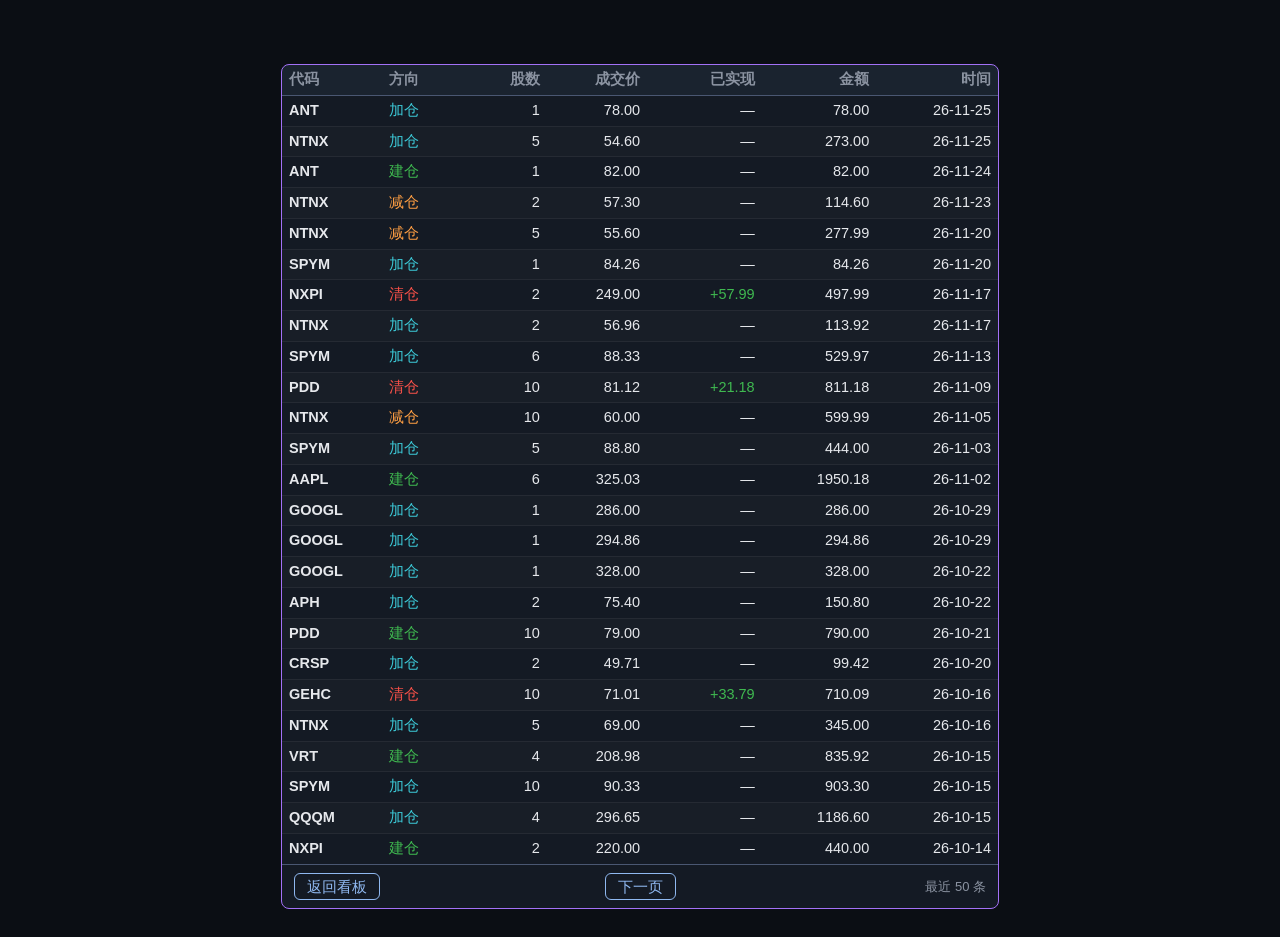
<file: trade-log.html>
<!doctype html>
<html lang="zh-CN">
<head>
<meta charset="utf-8">
<meta name="viewport" content="width=device-width,initial-scale=1,viewport-fit=cover">
<title>交易记录 · NIX-Matrix</title>
<link rel="icon" type="image/png" sizes="32x32" href="./icons/favicon-32.png?v=3">
<style>
:root{
  --bg:#0b0e14;--card:#141a24;--text:#e6e8ec;--dim:#8b93a1;--line:#252a33;
  --head:#4a5772;--blue:#8fb8f0;--border:#a371f7;--fw:1px;--sel:#182131;
  --up:#3fb950;--down:#f85149;
  --cyan:#3cc8d6;--orange:#ff9f43;   /* 加仓＝青，减仓＝橙；建仓＝涨绿、清仓＝跌红（同看板涨跌色） */
}
*{box-sizing:border-box}
body{margin:0;background:var(--bg);color:var(--text);font:14px/1.5 -apple-system,
  BlinkMacSystemFont,"Segoe UI","Noto Sans","Microsoft YaHei",sans-serif}
.stage{padding:calc(env(safe-area-inset-top,0px) + 64px) 4px 28px}   /* 整页下移：避开 iPhone 灵动岛 / 状态栏 */
.sheet{width:min(718px,100%);margin:0 auto;   /* 2026-11-25 用户：PC 上收窄到与首页 .wrap 718px / 设置页 720px 同宽，手机仍满宽 */background:var(--card);
  border:var(--fw) solid var(--border);border-radius:8px;overflow:hidden}
.sfoot{display:grid;grid-template-columns:1fr auto 1fr;align-items:center;gap:10px;padding:8px 12px;border-top:1px solid var(--head)}
.sfoot .back{justify-self:start}
.scount{justify-self:end;color:var(--dim);font-size:13px;font-variant-numeric:tabular-nums;white-space:nowrap}
.pager{display:flex;align-items:center;gap:10px;justify-self:center}   /* 只有「上一页／下一页」两个按钮，在页面中间，与「返回看板」同一排 */
h1{position:absolute;width:1px;height:1px;overflow:hidden;clip:rect(0 0 0 0);white-space:nowrap}   /* 页面不写标题，仅留给读屏 */
.back{color:var(--blue);font-size:15px;line-height:1.3;text-decoration:none;padding:3px 12px;border:1px solid var(--blue);border-radius:6px;white-space:nowrap}
.back:hover,.back:focus-visible{background:var(--sel);outline:none}
.pgbtn{color:var(--blue);background:transparent;font:inherit;font-size:15px;line-height:1.3;padding:3px 12px;border:1px solid var(--blue);border-radius:6px;white-space:nowrap;cursor:pointer}
.pgbtn:hover,.pgbtn:focus-visible{background:var(--sel);outline:none}
.pgbtn[hidden]{display:none}   /* 第一页只有「下一页」、第二页只有「上一页」，两个不同时出现；不足一页时两个都不显示 */
.tblwrap{overflow-x:auto}
/* 12:23 口径：表格文字 +1px（13.5→14.5 / 手机 12.5→13.5），六档实测零溢出才保留 */
table{width:100%;border-collapse:collapse;table-layout:fixed;font-size:14.5px;font-variant-numeric:tabular-nums}   /* 固定列宽（见 colgroup）：第 1、2 页每列位置完全一致，不随当页内容宽窄漂移 */
th,td{padding:4px 7px;white-space:nowrap;border-bottom:1px solid var(--line);text-align:right}
th:nth-child(-n+2),td:nth-child(-n+2){text-align:left}
thead th{color:var(--dim);font-weight:600;border-bottom:1px solid var(--head);
  background:rgba(143,184,240,.05)}
tbody tr:nth-child(even){background:rgba(255,255,255,.015)}
tbody tr:last-child td{border-bottom:0}
td.sym{font-weight:600}
/* 已实现列：赚用涨色、亏用跌色，与看板其它盈亏数字同一套变量 */
td.up{color:var(--up)}
td.down{color:var(--down)}
td.add{color:var(--cyan)}
td.open{color:var(--up)}
td.close{color:var(--down)}
td.cut{color:var(--orange)}
@media(max-width:600px){
  .stage{padding:calc(env(safe-area-inset-top,0px) + 44px) 4px 20px}   /* 2026-11-24 用户：手机上整页再往上移一些（原 60px → 44px；仍避开灵动岛/状态栏的安全区） */
  table{font-size:13.5px}
  th,td{padding:4px 3px}   /* 手机档左右内距 3px：固定列宽下给「37.0188 股／25000.00 金额／+2500.00 已实现」留足位置 */
  .sfoot{padding:7px 9px;gap:6px}
  .back,.pgbtn{padding:5px 11px;font-size:15px}   /* 2026-11-24 用户：「返回看板」「上一页／下一页」字号 +1px，按钮框再大一点 */
  .pager{gap:6px}
}
</style>
</head>
<body>
<div class="stage">
<div class="sheet" id="sheet">
  <h1>交易记录</h1>
  <div class="tblwrap">
    <table>
      <colgroup><col style="width:14%"><col style="width:9%"><col style="width:14%"><col style="width:14%"><col style="width:16%"><col style="width:16%"><col style="width:17%"></colgroup>
      <thead><tr><th>代码</th><th>方向</th><th>股数</th><th>成交价</th><th>已实现</th><th>金额</th><th>时间</th></tr></thead>
      <tbody id="tbody"></tbody>
    </table>
  </div>
  <div class="sfoot"><a class="back" href="./index.html">返回看板</a><div class="pager"><button type="button" class="pgbtn" id="prev">上一页</button><button type="button" class="pgbtn" id="next">下一页</button></div><span class="scount" id="scount"></span></div>
</div>
</div>

<script>
(function(){
  var MAX = 50;                       // 只留最近 50 笔：新记录进来顶掉最旧一条
  var PER = 25;                       // 一页 25 条，最多两页
  var page = 0;                       // 当前页（0＝第一页）
  var DATA = [["ANT", "加仓", "1", "78.00", "—", "78.00", "26-11-25"], ["NTNX", "加仓", "5", "54.60", "—", "273.00", "26-11-25"], ["ANT", "建仓", "1", "82.00", "—", "82.00", "26-11-24"], ["NTNX", "减仓", "2", "57.30", "—", "114.60", "26-11-23"], ["NTNX", "减仓", "5", "55.60", "—", "277.99", "26-11-20"], ["SPYM", "加仓", "1", "84.26", "—", "84.26", "26-11-20"], ["NXPI", "清仓", "2", "249.00", "+57.99", "497.99", "26-11-17"], ["NTNX", "加仓", "2", "56.96", "—", "113.92", "26-11-17"], ["SPYM", "加仓", "6", "88.329", "—", "529.97", "26-11-13"], ["PDD", "清仓", "10", "81.12", "+21.18", "811.18", "26-11-09"], ["NTNX", "减仓", "10", "60.00", "—", "599.99", "26-11-05"], ["SPYM", "加仓", "5", "88.80", "—", "444.00", "26-11-03"], ["AAPL", "建仓", "6", "325.03", "—", "1950.18", "26-11-02"], ["GOOGL", "加仓", "1", "286.00", "—", "286.00", "26-10-29"], ["GOOGL", "加仓", "1", "294.86", "—", "294.86", "26-10-29"], ["GOOGL", "加仓", "1", "328.00", "—", "328.00", "26-10-22"], ["APH", "加仓", "2", "75.40", "—", "150.80", "26-10-22"], ["PDD", "建仓", "10", "79.00", "—", "790.00", "26-10-21"], ["CRSP", "加仓", "2", "49.71", "—", "99.42", "26-10-20"], ["GEHC", "清仓", "10", "71.01", "+33.79", "710.09", "26-10-16"], ["NTNX", "加仓", "5", "69.00", "—", "345.00", "26-10-16"], ["VRT", "建仓", "4", "208.98", "—", "835.92", "26-10-15"], ["SPYM", "加仓", "10", "90.33", "—", "903.30", "26-10-15"], ["QQQM", "加仓", "4", "296.6502", "—", "1186.60", "26-10-15"], ["NXPI", "建仓", "2", "220.00", "—", "440.00", "26-10-14"], ["DRAM", "加仓", "3", "52.39", "—", "157.17", "26-10-13"], ["GEHC", "建仓", "10", "67.63", "—", "676.30", "26-10-13"], ["NTNX", "加仓", "3", "72.60", "—", "217.80", "26-10-13"], ["XLI", "建仓", "2", "167.90", "—", "335.80", "26-10-08"], ["UNH", "加仓", "1", "371.00", "—", "371.00", "26-10-05"], ["SCHD", "加仓", "10", "32.70", "—", "327.00", "26-10-05"], ["ZS", "清仓", "3", "202.30", "+159.61", "606.89", "26-10-05"], ["NTNX", "减仓", "3", "73.56", "—", "220.68", "26-10-05"], ["SCHD", "加仓", "5", "32.70", "—", "163.50", "26-10-02"], ["SPYM", "加仓", "5", "89.89", "—", "449.45", "26-09-29"], ["SCHD", "加仓", "15", "32.98", "—", "494.70", "26-09-28"], ["BRK-B", "建仓", "1", "505.00", "—", "505.00", "26-09-28"], ["UNH", "加仓", "2", "377.30", "—", "754.60", "26-09-28"], ["HII", "建仓", "2", "272.00", "—", "544.00", "26-09-21"], ["ZS", "减仓", "3", "194.03", "—", "582.08", "26-09-17"], ["SCHD", "加仓", "3", "34.16", "—", "102.48", "26-09-16"], ["AVGO", "加仓", "1", "343.00", "—", "343.00", "26-09-03"], ["UBER", "减仓", "5", "80.00", "—", "399.99", "26-08-25"], ["ZS", "建仓", "6", "171.56", "—", "1029.36", "26-08-25"], ["AVGO", "加仓", "1", "362.03", "—", "362.03", "26-08-24"], ["QCOM", "清仓", "2", "163.00", "+24.32", "325.99", "26-08-19"], ["QQQM", "建仓", "3", "297.00", "—", "891.00", "26-08-18"], ["UNH", "建仓", "3", "400.00", "—", "1200.00", "26-08-13"], ["QCOM", "减仓", "4", "170.00", "—", "679.99", "26-08-10"], ["APH", "加仓", "4", "171.13", "—", "684.52", "26-08-06"]];                // 与 trade-log.md 同源的内联兜底数据
  var tbody = document.getElementById('tbody');

  function render(){
    var all = DATA.slice(0, MAX);
    var pages = Math.max(1, Math.ceil(all.length / PER));
    if(page > pages - 1) page = pages - 1;
    var list = all.slice(page * PER, page * PER + PER);
    tbody.innerHTML = list.map(function(r){
      return '<tr><td class="sym">' + r[0] + '</td>' + r.slice(1).map(function(c, i){
        var cls = '';
        if(i === 0){                    // 方向列：建仓/加仓青、清仓/减仓橙
          if(c === '加仓') cls = ' class="add"';
          else if(c === '建仓') cls = ' class="open"';
          else if(c === '清仓') cls = ' class="close"';
          else if(c === '减仓') cls = ' class="cut"';
        } else if(i === 3){             // 已实现列
          if(c.charAt(0) === '+') cls = ' class="up"';
          else if(c.charAt(0) === '-') cls = ' class="down"';
        }
        if(i === 2){                    // 成交价列：只显示小数点后两位（账本里可能带 3～4 位）
          var n = parseFloat(c);
          if(isFinite(n)) c = n.toFixed(2);
        }
        return '<td' + cls + '>' + c + '</td>';
      }).join('') + '</tr>';
    }).join('');
    // 只剩上一页／下一页两个按钮，且不同时出现：第一页只显示「下一页」，最后一页只显示「上一页」；
    // 只有一页时两个都不显示。不再显示页码和条数。
    document.getElementById('scount').textContent = '最近 ' + all.length + ' 条';   // 右下角：总条数（不随翻页变）
    document.getElementById('prev').hidden = page <= 0;
    document.getElementById('next').hidden = page >= pages - 1;

  }

  // 在线时以账本为唯一真源：账本更新（新成交顶掉旧记录）后页面自动跟随；
  // 离线 / file:// 直接打开时用同源内联数据，表格不会空白。
  function fromLedger(text){
    var out = [];
    text.split(/\r?\n/).slice(2).forEach(function(line){
      if(line.indexOf('| ') !== 0) return;
      var cells = line.replace(/^\|\s*/, '').replace(/\s*\|\s*$/, '').split('|').map(function(c){ return c.trim(); });
      if(cells.length === 7 && /^[A-Z0-9.^-]+$/.test(cells[0])) out.push(cells);
    });
    return out.slice(0, MAX);
  }
  document.getElementById('prev').addEventListener('click', function(){ if(page > 0){ page--; render(); window.scrollTo(0, 0); } });
  document.getElementById('next').addEventListener('click', function(){ page++; render(); window.scrollTo(0, 0); });
  render();
  if(location.protocol === 'http:' || location.protocol === 'https:'){
    // 自动记账写在 data 分支 trade-ledger.json（保存成功后页面自己追加）：读得到就以它为准；
    // 读不到再退回随站发布的 trade-log.md，最后才是内联数据。
    fetch('https://raw.githubusercontent.com/nixhuang/market-monitor/data/trade-ledger.json?cb=' + Date.now(), {cache:'no-store'})
      .then(function(r){ return r.ok ? r.json() : Promise.reject(new Error('HTTP ' + r.status)); })
      .then(function(led){
        var rows = (led && Array.isArray(led.records) ? led.records : []).filter(function(c){ return c.length === 7; });
        if(!rows.length) throw new Error('empty');
        DATA = rows.slice(0, MAX); render();
      })
      .catch(function(){
        return fetch('./trade-log.md?cb=' + Date.now(), {cache:'no-store'})
      .then(function(r){ return r.ok ? r.text() : Promise.reject(new Error('HTTP ' + r.status)); })
      .then(function(text){
        var rows = fromLedger(text);
        if(rows.length){ DATA = rows; render(); }
      })
      .catch(function(){ /* 都读不到就保留内联同源数据 */ });
      });
  }
})();
</script>
</body>
</html>
</file>
